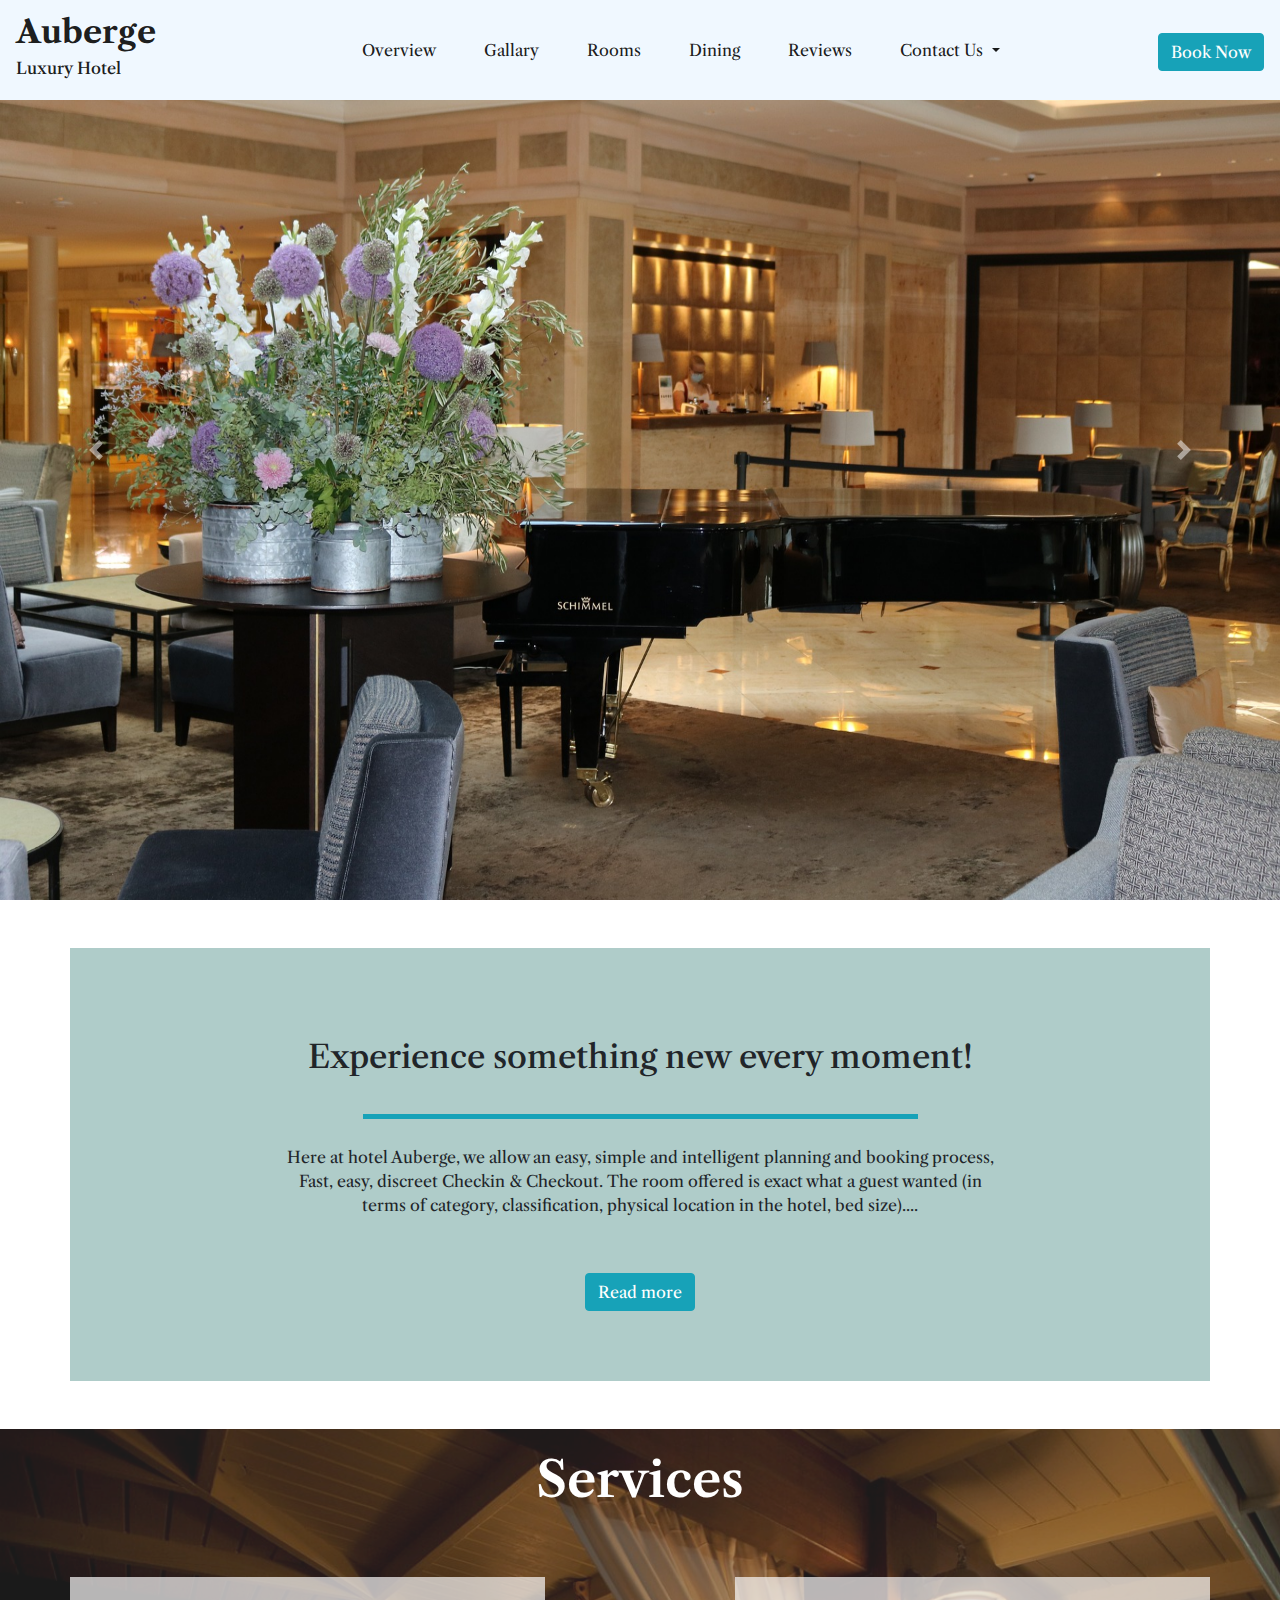
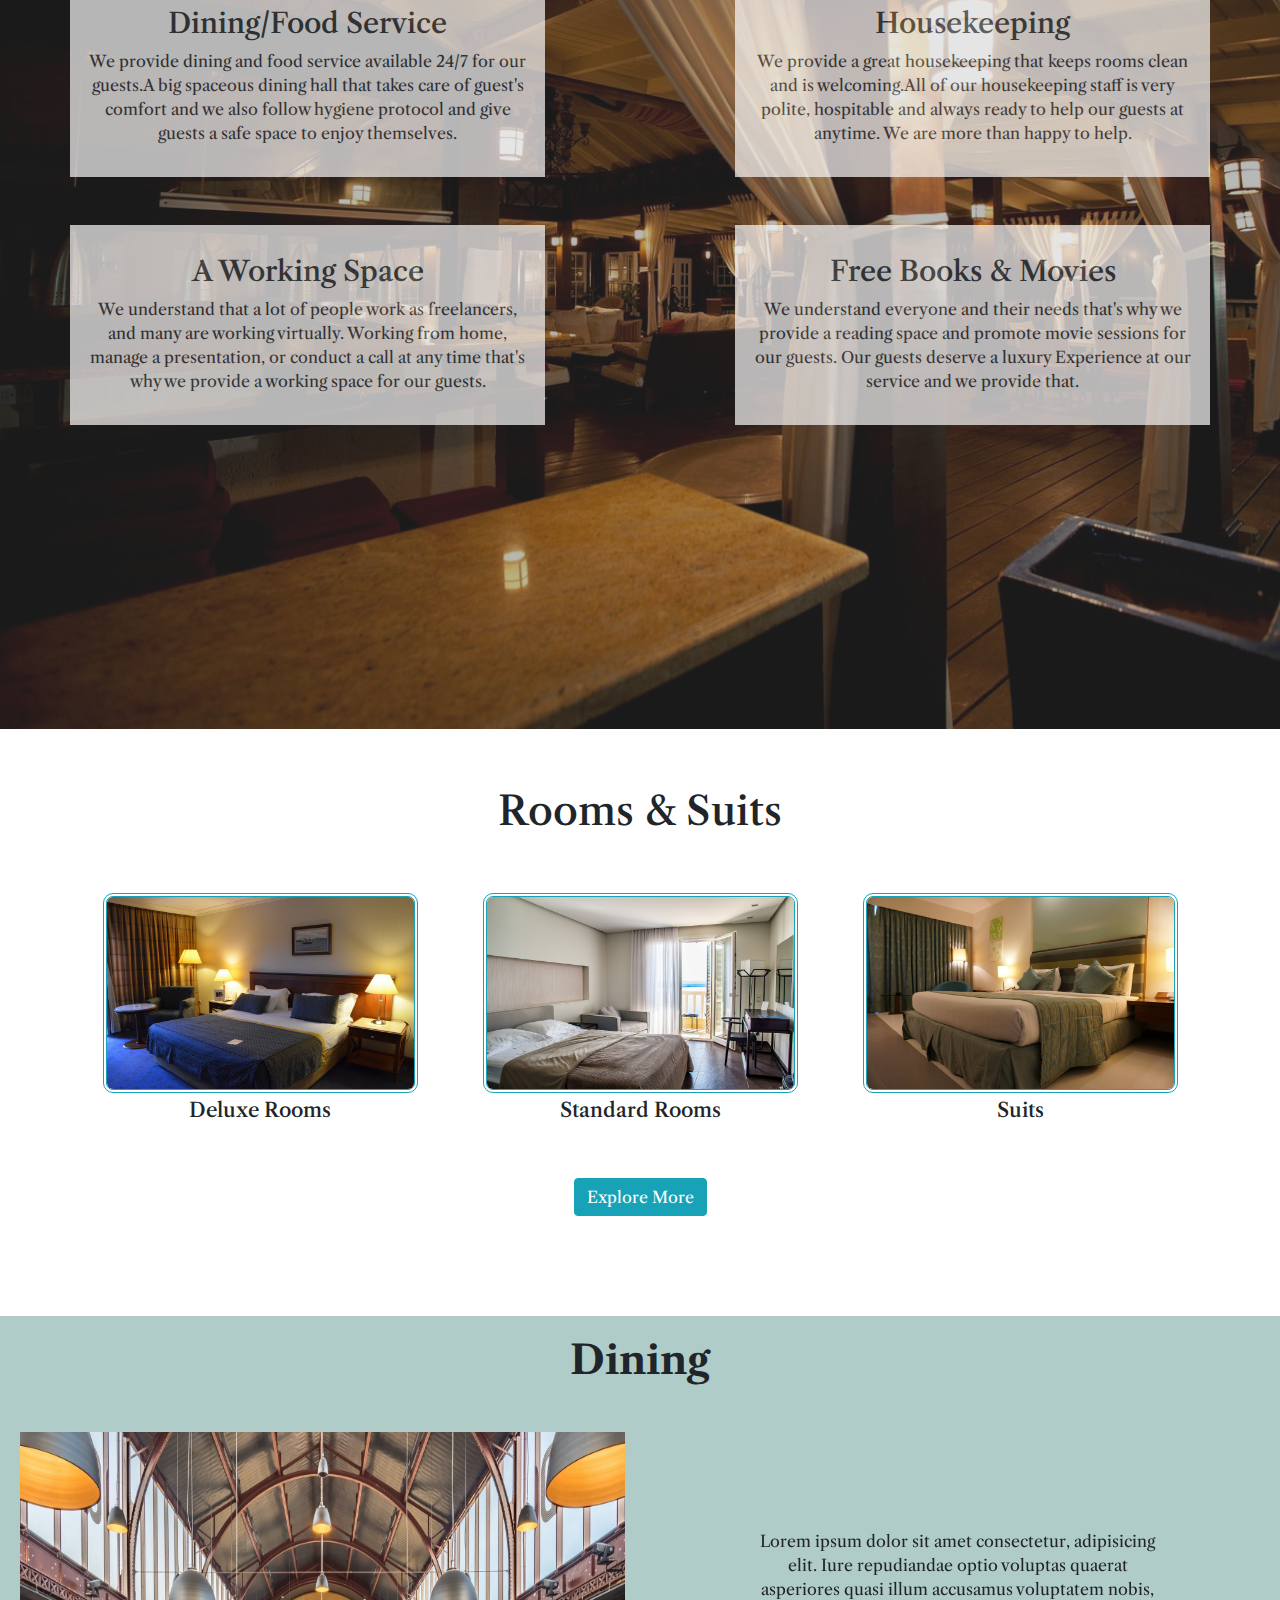
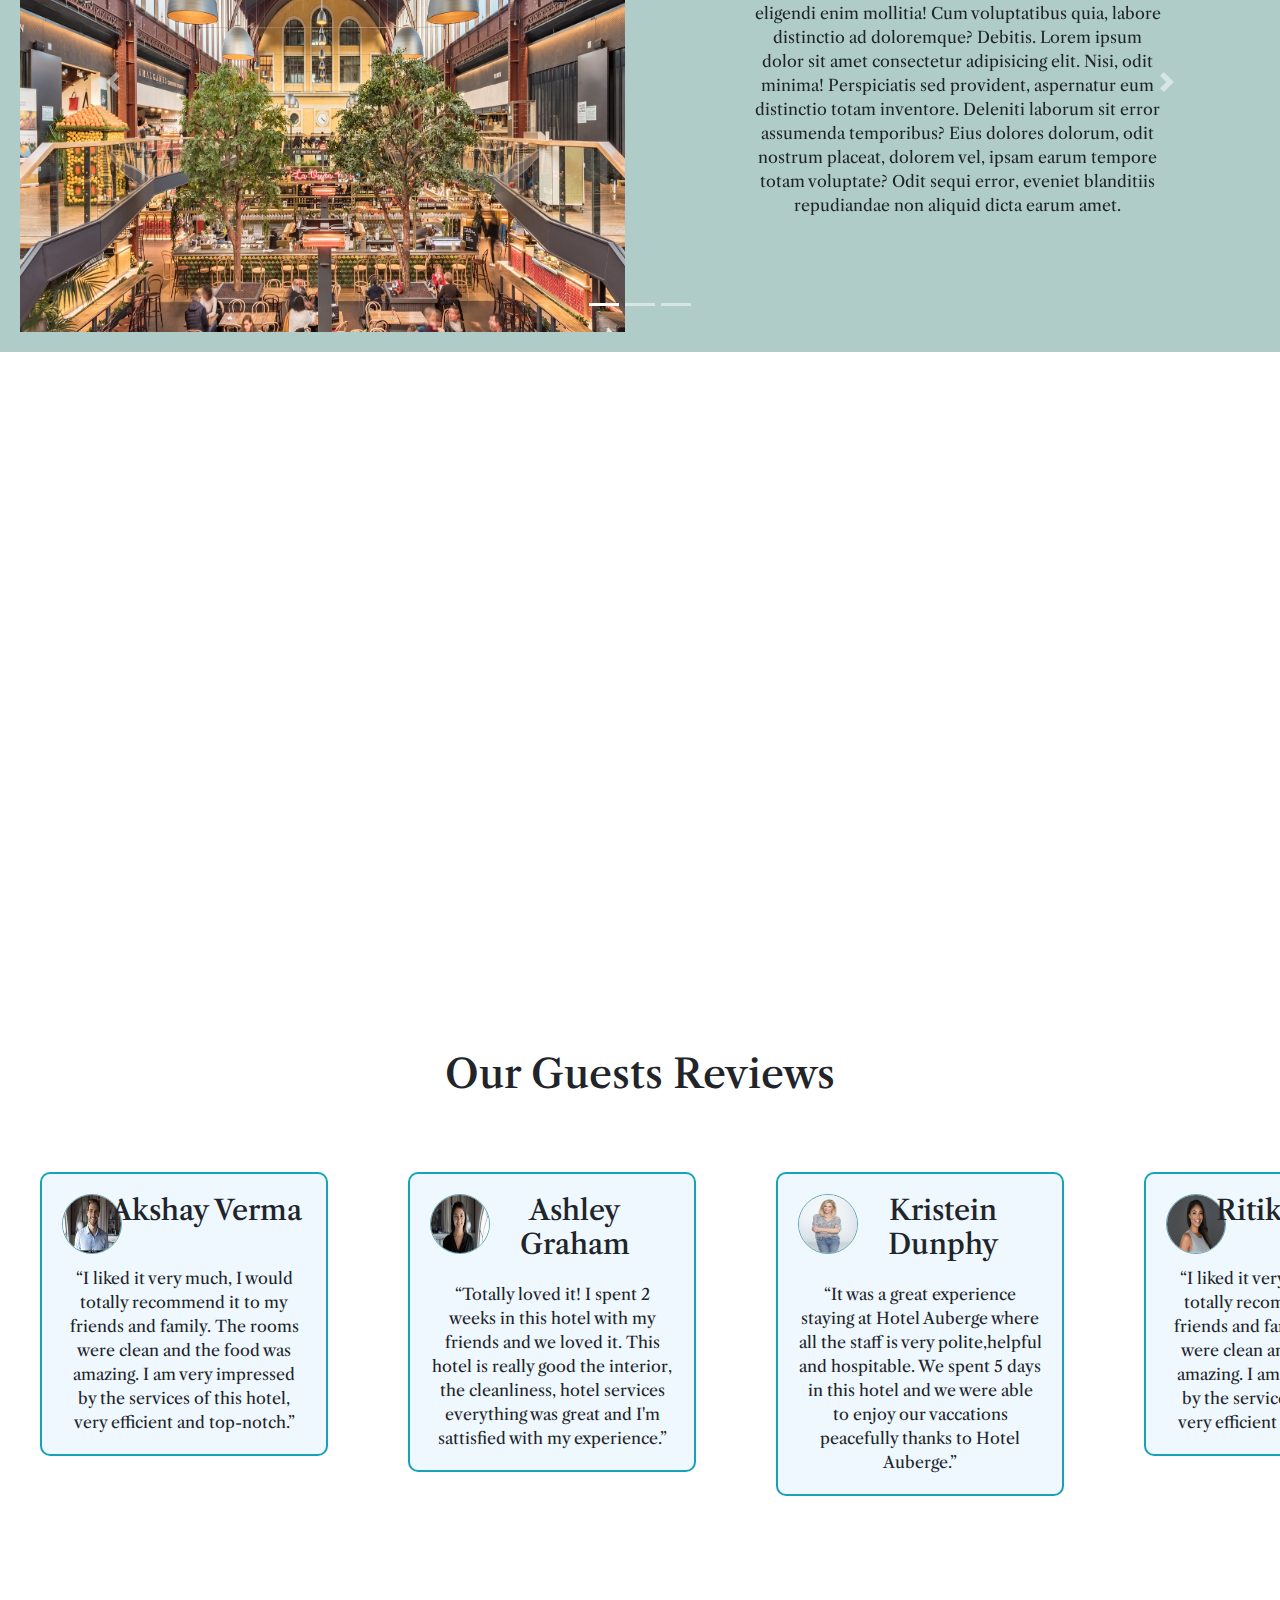
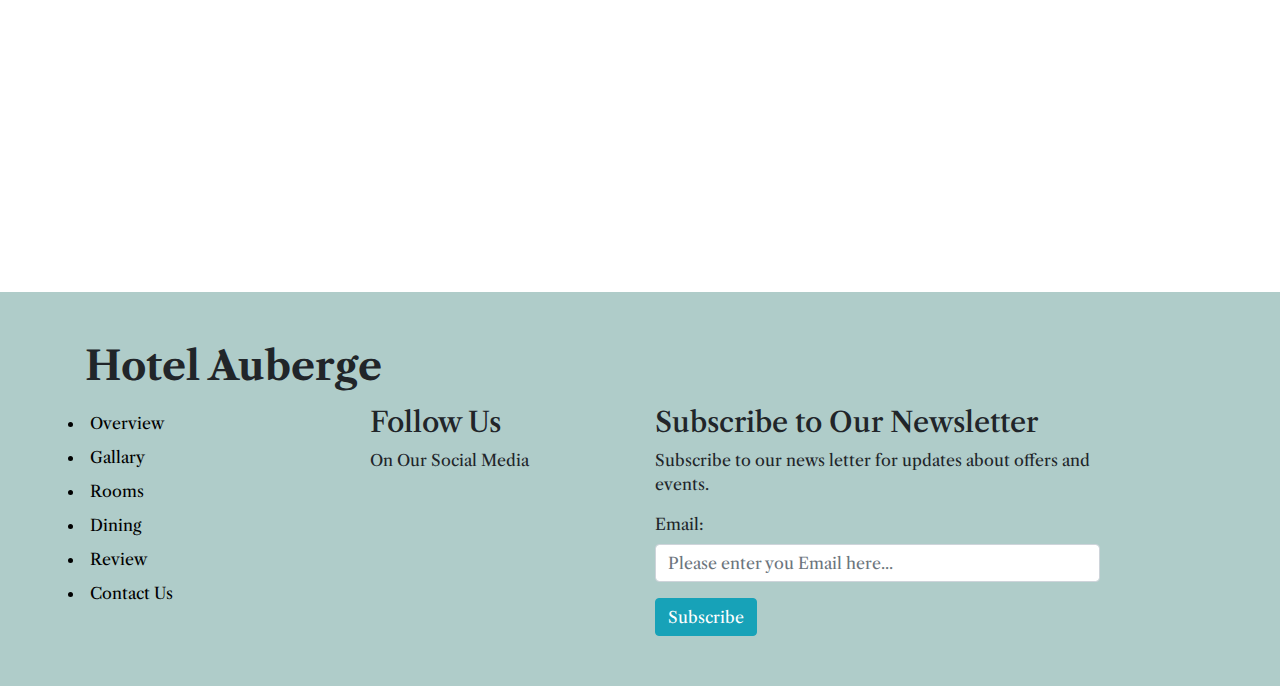
<file: index.html>
<!DOCTYPE html>
<html lang="en">

<head>
  <meta charset="UTF-8">
  <meta http-equiv="X-UA-Compatible" content="IE=edge">
  <meta name="viewport" content="width=device-width, initial-scale=1.0">
  <meta name="title" content="Auberge Hotel">
  <meta name="description" content="This is a website for a luxury hotel named Auberge">
  <meta name="keywords" content="Hotel,Luxury Hotel,Rooms">
  <meta name="robots" content="index, follow">
  <meta http-equiv="Content-Type" content="text/html; charset=utf-8">
  <meta name="language" content="English">
  <meta name="revisit-after" content="1 days">
  <meta name="author" content="Swati">
  <title>Auberge</title>

  <!-- Stylesheet link -->
  <link rel="stylesheet" href="style.css">

  <!-- Javascript file link -->
  <script src="index.js" type="text/javascript"></script>

  <!-- Bootstrap links -->
  <link rel="stylesheet" href="https://cdn.jsdelivr.net/npm/bootstrap@4.0.0/dist/css/bootstrap.min.css"
    integrity="sha384-Gn5384xqQ1aoWXA+058RXPxPg6fy4IWvTNh0E263XmFcJlSAwiGgFAW/dAiS6JXm" crossorigin="anonymous">
  <script src="https://code.jquery.com/jquery-3.2.1.slim.min.js"
    integrity="sha384-KJ3o2DKtIkvYIK3UENzmM7KCkRr/rE9/Qpg6aAZGJwFDMVNA/GpGFF93hXpG5KkN"
    crossorigin="anonymous"></script>
  <script src="https://cdn.jsdelivr.net/npm/popper.js@1.12.9/dist/umd/popper.min.js"
    integrity="sha384-ApNbgh9B+Y1QKtv3Rn7W3mgPxhU9K/ScQsAP7hUibX39j7fakFPskvXusvfa0b4Q"
    crossorigin="anonymous"></script>
  <script src="https://cdn.jsdelivr.net/npm/bootstrap@4.0.0/dist/js/bootstrap.min.js"
    integrity="sha384-JZR6Spejh4U02d8jOt6vLEHfe/JQGiRRSQQxSfFWpi1MquVdAyjUar5+76PVCmYl"
    crossorigin="anonymous"></script>

  <!-- Font awesome CDN link -->
  <link rel="stylesheet" href="https://cdnjs.cloudflare.com/ajax/libs/font-awesome/6.2.1/css/all.min.css"
    integrity="sha512-MV7K8+y+gLIBoVD59lQIYicR65iaqukzvf/nwasF0nqhPay5w/9lJmVM2hMDcnK1OnMGCdVK+iQrJ7lzPJQd1w=="
    crossorigin="anonymous" referrerpolicy="no-referrer" />

  <!-- Font Poppons link -->
  <link rel="preconnect" href="https://fonts.googleapis.com">
  <link rel="preconnect" href="https://fonts.gstatic.com" crossorigin>
  <link href="https://fonts.googleapis.com/css2?family=Libre+Caslon+Text:wght@700&display=swap" rel="stylesheet">
</head>

<body>

  <!-- navbar -->
  <nav class="navbar navbar-expand-lg navbar-light"
    style="position: fixed; z-index:100; width: 100%; background-color: aliceblue;">
    <a class="navbar-brand" href="index.html">
      <h2><b>Auberge</b></h2>
      <h6>Luxury Hotel</h6>
    </a>
    <button class="navbar-toggler" type="button" data-toggle="collapse" data-target="#navbarNavAltMarkup"
      aria-controls="navbarNavAltMarkup" aria-expanded="false" aria-label="Toggle navigation">
      <span class="navbar-toggler-icon"></span>
    </button>
    <div class="collapse navbar-collapse" id="navbarNavAltMarkup">
      <div class="navbar-nav mx-auto">
        <a class="nav-item nav-link active" href="index.html">Overview<span class="sr-only">(current)</span></a>
        <a class="nav-item nav-link active" href="gallary.html">Gallary</a>
        <a class="nav-item nav-link active" href="rooms.html">Rooms</a>
        <a class="nav-item nav-link active" href="dining.html">Dining</a>
        <a class="nav-item nav-link active" href="#review">Reviews</a>
        <li class="dropdown">
          <a class="nav-item nav-link active dropdown-toggle" href="#" id="navbarDropdown" role="button"
            data-toggle="dropdown" aria-haspopup="true" aria-expanded="false">
            Contact Us
          </a>
          <div class="dropdown-menu" aria-labelledby="navbarDropdown"
            style="background-color: aliceblue; border:2px solid#17a2b8; padding: 10px; box-shadow:3px 3px #17a2b8;">
            <a class="dropdown-item" href="#"><i class="fa-solid fa-phone"></i> Call Us: +91xxxxxxxxxx</a>
            <a class="dropdown-item" href="https://mail.google.com"><i class="fa-solid fa-envelope"></i> Email: Auberge@gmail.com</a>
          </div>
        </li>
      </div>
      <div>
        <button type="button" class="btn btn-info nav_button mt-1" id="myBtn">Book Now</button>
      </div>
    </div>
  </nav>

<!-- The Modal -->
<div id="myModal" class="modal-box">
  <!-- Modal content -->
  <div class="modal-box-content">
      <div class="book container">
          <span class="close-box">&times;</span>
          <h2 class="text-center" style="text-decoration: #3db6c9 underline ;">Reservation Form</h2>
          <form class="form">
              <div class="check d-flex justify-content-center">
                  <div class="form-item">
                      <label for="checkin-date">Check In Date: </label>
                      <input type="date" id="chekin-date" class="form-control">
                  </div>
                  <div class="form-item">
                      <label for="checkout-date">Check Out Date: </label>
                      <input type="date" id="chekout-date" class="form-control">
                  </div>
              </div>
              <div class="quantity d-flex justify-content-center">
                  <div class="form-item">
                      <label for="adult">Adults: </label>
                      <input type="number" min="1" value="1" id="adult" class="form-control">
                  </div>
                  <div class="form-item">
                      <label for="children">Children: </label>
                      <input type="number" min="1" value="1" id="children" class="form-control">
                  </div>
                  <div class="form-item">
                      <label for="rooms">Rooms: </label>
                      <input type="number" min="1" value="1" id="rooms" class="form-control">
                  </div>
              </div>
              <div class="form-item text-center">
                  <input type="submit" class="btn btn-info" value="Book Now">
              </div>
          </form>
      </div>
  </div>
</div>

  <!-- banner -->
  <div class="banner_carousel">
    <div id="carouselExampleControls" class="carousel slide" data-ride="carousel">
      <div class="carousel-inner">
        <div class="carousel-item active">
          <img class="d-block w-100 hotel_banner_image" src="images/banner3.jpg" alt="First slide">
        </div>
        <div class="carousel-item">
          <img class="d-block w-100 hotel_banner_image" src="images/banner1.jpg" alt="Second slide">
        </div>
        <div class="carousel-item">
          <img class="d-block w-100 hotel_banner_image" src="images/banner2.jpg" alt="Third slide">
        </div>
      </div>
      <a class="carousel-control-prev" href="#carouselExampleControls" role="button" data-slide="prev">
        <span class="carousel-control-prev-icon" aria-hidden="true"></span>
        <span class="sr-only">Previous</span>
      </a>
      <a class="carousel-control-next" href="#carouselExampleControls" role="button" data-slide="next">
        <span class="carousel-control-next-icon" aria-hidden="true"></span>
        <span class="sr-only">Next</span>
      </a>
    </div>
  </div>

  <!-- About Us -->
  <div class="about_us container mt-5 text-center">
    <h2 class="phrase">Experience something new every moment!</h2>
    <div class="line mb-3"></div>
    <div class="description">
      <p>Here at hotel Auberge, we allow an easy, simple and intelligent planning and booking process, Fast, easy,
        discreet Checkin & Checkout. The room offered is exact what a guest wanted (in terms of category,
        classification, physical location in the hotel, bed size).<span id="dots">...</span>
        <span id="more">Amazing services: Guests get the feeling that they are known and valued. The staff
          know them by name, are friendly (smiling!) and respectful. Housekeeping and gardeners are quiet and do not
          interfere with a guest's enjoyment of the property, maintenance personnel always appear at guests room within
          minutes etc.</span>
      </p>
      <button class="btn btn-info" onclick="read()" id="link">Read more</button>
    </div>
  </div>

  <!-- Services -->
  <div class="our_services mt-5 text-center">
    <div id="image">
      <h2 class="services_text">Services</h2>
      <div class="services container d-block">
        <div class="row mt-5">
          <div class="col-md-5 service_box">
            <h3>Dining/Food Service</h3>
            <p>We provide dining and food service available 24/7 for our guests.A big spaceous dining hall that takes
              care of guest's comfort and we also follow hygiene protocol and give guests a safe space to enjoy
              themselves. </p>
          </div>
          <div class="col-md-2"></div>
          <div class="col-md-5 service_box">
            <h3>Housekeeping</h3>
            <p>We provide a great housekeeping that keeps rooms clean and is welcoming.All of our housekeeping
              staff is very polite, hospitable and always ready to help our guests at anytime. We are more than happy to
              help.</p>
          </div>
        </div>
        <div class="row mt-5">
          <div class="col-md-5 service_box">
            <h3>A Working Space</h3>
            <p>We understand that a lot of people work as freelancers, and many are working virtually. Working from
              home, manage a presentation, or conduct a call at any time that's why we provide a working space for our
              guests.</p>
          </div>
          <div class="col-md-2"></div>
          <div class="col-md-5 service_box">
            <h3> Free Books & Movies</h3>
            <p>We understand everyone and their needs that's why we provide a reading space and promote movie
              sessions for our guests. Our guests deserve a luxury
              Experience at our service and we provide that.</p>
          </div>
        </div>
      </div>
    </div>
  </div>

  <!-- Rooms and Suits -->
  <div class="rooms container mt-5 text-center">
    <h1>Rooms & Suits</h1>
    <div class="row mt-5">
      <div class="col-md-4">
        <div class="guest_room">
          <img class="suits" src="images/room1.jpg" alt="Room 1 image">
          <h5>Deluxe Rooms</h5>
        </div>
      </div>
      <div class="col-md-4">
        <div class="guest_room">
          <img class="suits" src="images/room2.jpg" alt="Room 2 image">
          <h5>Standard Rooms</h5>
        </div>
      </div>
      <div class="col-md-4">
        <div class="guest_room">
          <img class="suits" src="images/room3.jpg" alt="Room 3 image">
          <h5>Suits</h5>
        </div>
      </div>
    </div>
    <button type="button" class="btn btn-info mt-5"><a href="rooms.html" style="color: white; text-decoration:none">
        Explore More</a></button>
  </div>

  <!-- Dining -->
  <div class="dining text-center">
    <h2 class="dining_text">Dining</h2>
    <div id="carouselExampleIndicators" class="carousel slide mt-5" data-ride="carousel">
      <ol class="carousel-indicators">
        <li data-target="#carouselExampleIndicators" data-slide-to="0" class="active"></li>
        <li data-target="#carouselExampleIndicators" data-slide-to="1"></li>
        <li data-target="#carouselExampleIndicators" data-slide-to="2"></li>
      </ol>
      <div class="carousel-inner">
        <div class="carousel-item active">
          <div class="row">
            <div class="col-md-6">
              <img class="dining_image" src="./images/Dining1.jpg" alt="">
            </div>
            <div class="col-md-6">
              <p class="dining_sub_text">Lorem ipsum dolor sit amet consectetur, adipisicing elit. Iure repudiandae
                optio voluptas quaerat asperiores quasi illum accusamus voluptatem nobis, eligendi enim mollitia! Cum
                voluptatibus quia, labore distinctio ad doloremque? Debitis.
                Lorem ipsum dolor sit amet consectetur adipisicing elit. Nisi, odit minima! Perspiciatis sed provident,
                aspernatur eum distinctio totam inventore.
                Deleniti laborum sit error assumenda temporibus? Eius dolores dolorum, odit nostrum placeat, dolorem
                vel, ipsam earum tempore totam voluptate? Odit sequi error, eveniet blanditiis repudiandae non aliquid
                dicta earum amet.
              </p>
            </div>
          </div>
        </div>
        <div class="carousel-item">
          <div class="row">
            <div class="col-md-6">
              <img class="dining_image" src="./images/Dining2.jpg" alt="">
            </div>
            <div class="col-md-6">
              <p class="dining_sub_text">Lorem ipsum dolor sit amet consectetur, adipisicing elit. Iure repudiandae
                optio voluptas quaerat asperiores quasi illum accusamus voluptatem nobis, eligendi enim mollitia! Cum
                voluptatibus quia, labore distinctio ad doloremque? Debitis. Lorem ipsum dolor, sit amet consectetur
                adipisicing elit. Fugit neque recusandae quasi mollitia modi, repellat voluptate commodi? Error iste
                ducimus, necessitatibus ipsam accusantium hic recusandae pariatur dolore, officiis quidem itaque!</p>
            </div>
          </div>
        </div>
        <div class="carousel-item">
          <div class="row">
            <div class="col-md-6">
              <img class="dining_image" src="./images/Dining3.jpg" alt="">
            </div>
            <div class="col-md-6">
              <p class="dining_sub_text">Lorem ipsum dolor sit amet consectetur, adipisicing elit. Iure repudiandae
                optio voluptas quaerat asperiores quasi illum accusamus voluptatem nobis, eligendi enim mollitia! Cum
                voluptatibus quia, labore distinctio ad doloremque? Debitis. Lorem ipsum dolor sit amet, consectetur
                adipisicing elit. Modi quisquam nihil tempora tenetur! Dolor dolore voluptas eos ullam consectetur
                inventore rem eum autem a? Voluptas maxime explicabo voluptatum ab quisquam?</p>
            </div>
          </div>
        </div>
      </div>
      <a class="carousel-control-prev" href="#carouselExampleIndicators" role="button" data-slide="prev">
        <span class="carousel-control-prev-icon" aria-hidden="true"></span>
        <span class="sr-only">Previous</span>
      </a>
      <a class="carousel-control-next" href="#carouselExampleIndicators" role="button" data-slide="next">
        <span class="carousel-control-next-icon" aria-hidden="true"></span>
        <span class="sr-only">Next</span>
      </a>
    </div>
  </div>

  <!-- Fixed Image -->
  <div class="hotel_image">
  </div>

  <!-- Review -->
  <div id="review" class="review mt-5 text-center">
    <h1>Our Guests Reviews</h1>
    <div class="review_box">
      <div class="review_list">
        <figure class="figure">
          <div class="card" style="width: 18rem; background-color: aliceblue; border:2px #17a2b8 solid;
                        border-radius: 10px;">
            <div class="card-body">
              <div class="card-title">
                <div class="row">
                  <div class="col-md-2">
                    <img src="images/Review1.jfif" class="review_image" alt="Picture of the person writing this review">
                  </div>
                  <div class="col-md-10">
                    <h3>Akshay Verma</h3>
                  </div>
                </div>
              </div>
              <q class="card-text">I liked it very much, I would totally recommend it to my friends and family. The
                rooms were clean and the
                food was amazing. I am very impressed by the services of this hotel, very efficient and top-notch.</q>
            </div>
          </div>
        </figure>
        <figure class="figure">
          <div class="card" style="width: 18rem; background-color: aliceblue; border:2px #17a2b8 solid;
                        border-radius: 10px;">
            <div class="card-body">
              <div class="card-title">
                <div class="row">
                  <div class="col-md-2">
                    <img src="images/Review2.jpg" class="review_image" alt="Picture of the person writing this review">
                  </div>
                  <div class="col-md-10">
                    <h3>Ashley Graham</h3>
                  </div>
                </div>
              </div>
              <q class="card-text">Totally loved it! I spent 2 weeks in this hotel with my friends and we loved it. This
                hotel is really good the interior, the cleanliness, hotel services everything was great and I'm
                sattisfied with my experience.</q>
            </div>
          </div>
        </figure>
        <figure class="figure">
          <div class="card" style="width: 18rem; background-color: aliceblue; border:2px #17a2b8 solid;
                  border-radius: 10px;">
            <div class="card-body">
              <div class="card-title">
                <div class="row">
                  <div class="col-md-2">
                    <img src="images/Review3.jpg" class="review_image" alt="Picture of the person writing this review">
                  </div>
                  <div class="col-md-10">
                    <h3>Kristein Dunphy</h3>
                  </div>
                </div>
              </div>
              <q class="card-text">It was a great experience staying at Hotel Auberge where all the staff is very polite,helpful and
                hospitable. We spent 5 days in this hotel and we were able to
                enjoy our vaccations peacefully thanks to Hotel Auberge.</q>
            </div>
          </div>
        </figure>
        <figure class="figure">
          <div class="card" style="width: 18rem; background-color: aliceblue; border:2px #17a2b8 solid;
                  border-radius: 10px;">
            <div class="card-body">
              <div class="card-title">
                <div class="row">
                  <div class="col-md-2">
                    <img src="images/Review4.jpg" class="review_image" alt="Picture of the person writing this review">
                  </div>
                  <div class="col-md-10">
                    <h3>Ritika Kapoor</h3>
                  </div>
                </div>
              </div>
              <q class="card-text">I liked it very much, I would totally recommend it to my friends and family. The rooms were clean and
                the
                food was amazing. I am very impressed by the services of this hotel, very efficient and top-notch.</q>
            </div>
          </div>
        </figure>
        <figure class="figure">
          <div class="card" style="width: 18rem; background-color: aliceblue; border:2px #17a2b8 solid;
                        border-radius: 10px;">
            <div class="card-body">
              <div class="card-title">
                <div class="row">
                  <div class="col-md-2">
                    <img src="images/Review5.jpg" class="review_image" alt="Picture of the person writing this review">
                  </div>
                  <div class="col-md-10">
                    <h3>William Joanes</h3>
                  </div>
                </div>
              </div>
              <q class="card-text">Totally loved it! I spent 2 weeks in this hotel with my friends and we loved it. This
                hotel is really good the interior, the cleanliness, hotel services everything was great and I'm
                sattisfied with my experience.</q>
            </div>
          </div>
        </figure>
        <figure class="figure">
          <div class="card" style="width: 18rem; background-color: aliceblue; border:2px #17a2b8 solid;
                        border-radius: 10px;">
            <div class="card-body">
              <div class="card-title">
                <div class="row">
                  <div class="col-md-2">
                    <img src="images/Review6.jpg" class="review_image" alt="Picture of the person writing this review">
                  </div>
                  <div class="col-md-10">
                    <h3>Emery Holland</h3>
                  </div>
                </div>
              </div>
              <q class="card-text">It was a great experience staying at Hotel Auberge where all the staff is very polite,helpful and
                hospitable. We spent 5 days in this hotel and we were able to
                enjoy our vaccations peacefully thanks to Hotel Auberge.</q>
            </div>
          </div>
        </figure>
        <figure class="figure">
          <div class="card" style="width: 18rem; background-color: aliceblue; border:2px #17a2b8 solid;
                  border-radius: 10px;">
            <div class="card-body">
              <div class="card-title">
                <div class="row">
                  <div class="col-md-2">
                    <img src="images/Review7.jpg" class="review_image" alt="Picture of the person writing this review">
                  </div>
                  <div class="col-md-10">
                    <h3>Candice Flinn</h3>
                  </div>
                </div>
              </div>
              <q class="card-text">I liked it very much, I would totally recommend it to my friends and family. The rooms were clean and
                the
                food was amazing. I am very impressed by the services of this hotel, very efficient and top-notch.</q>
            </div>
          </div>
        </figure>
        <figure class="figure">
          <div class="card" style="width: 18rem; background-color: aliceblue; border:2px #17a2b8 solid;
                        border-radius: 10px;">
            <div class="card-body">
              <div class="card-title">
                <div class="row">
                  <div class="col-md-2">
                    <img src="images/Review8.jpg" class="review_image" alt="Picture of the person writing this review">
                  </div>
                  <div class="col-md-10">
                    <h3>Abhinav Arora</h3>
                  </div>
                </div>
              </div>
              <q class="card-text">It was a great experience staying at Hotel Auberge where all the staff is very polite,helpful and
                hospitable. We spent 5 days in this hotel and we were able to
                enjoy our vaccations peacefully thanks to Hotel Auberge.</q>
            </div>
          </div>
        </figure>
        <figure class="figure">
          <div class="card" style="width: 18rem; background-color: aliceblue; border:2px #17a2b8 solid;
                        border-radius: 10px;">
            <div class="card-body">
              <div class="card-title">
                <div class="row">
                  <div class="col-md-2">
                    <img src="images/Review9.jpg" class="review_image" alt="Picture of the person writing this review">
                  </div>
                  <div class="col-md-10">
                    <h3>Peter Graham</h3>
                  </div>
                </div>
              </div>
              <q class="card-text">Totally loved it! I spent 2 weeks in this hotel with my friends and we loved it. This
                hotel is really good the interior, the cleanliness, hotel services everything was great and I'm
                sattisfied with my experience.</q>
            </div>
          </div>
        </figure>
        <figure class="figure">
          <div class="card" style="width: 18rem; background-color: aliceblue; border:2px #17a2b8 solid;
                    border-radius: 10px;">
            <div class="card-body">
              <div class="card-title">
                <div class="row">
                  <div class="col-md-2">
                    <img src="images/Review10.webp" class="review_image"
                      alt="Picture of the person writing this review">
                  </div>
                  <div class="col-md-10">
                    <h3>Shruti Sharma</h3>
                  </div>
                </div>
              </div>
              <q class="card-text">It was a great experience staying at Hotel Auberge where all the staff is very polite,helpful and
                hospitable. We spent 5 days in this hotel and we were able to
                enjoy our vaccations peacefully thanks to Hotel Auberge.</q>
            </div>
          </div>
        </figure>
        <figure class="figure">
          <div class="card" style="width: 18rem; background-color: aliceblue; border:2px #17a2b8 solid;
                        border-radius: 10px;">
            <div class="card-body">
              <div class="card-title">
                <div class="row">
                  <div class="col-md-2">
                    <img src="images/Review11.jpg" class="review_image"
                      alt="Picture of the person writing this review">
                  </div>
                  <div class="col-md-10">
                    <h3>Stephnie Holmes</h3>
                  </div>
                </div>
              </div>
              <q class="card-text">I liked it very much, I would totally recommend it to my friends and family. The rooms were clean and
                the
                food was amazing. I am very impressed by the services of this hotel, very efficient and top-notch.</q>
            </div>
          </div>
        </figure>
        <figure class="figure">
          <div class="card" style="width: 18rem; background-color: aliceblue; border:2px #17a2b8 solid;
                        border-radius: 10px;">
            <div class="card-body">
              <div class="card-title">
                <div class="row">
                  <div class="col-md-2">
                    <img src="images/Review12.jpg" class="review_image"
                      alt="Picture of the person writing this review">
                  </div>
                  <div class="col-md-10">
                    <h3>Harrison Fellon</h3>
                  </div>
                </div>
              </div>
              <q class="card-text">Totally loved it! I spent 2 weeks in this hotel with my friends and we loved it. This
                hotel is really good the interior, the cleanliness, hotel services everything was great and I'm
                sattisfied with my experience.</q>
            </div>
          </div>
        </figure>
      </div>
    </div>
  </div>

  <!-- footer -->
  <footer class="footer">
    <div class="footer_content container">
      <h2 class="footer_text">Hotel Auberge</h2>
      <div class="row mt-3">
        <div class="col-md-3">
          <a href="" class="footer_link">
            <ul>
              <li>Overview</li>
              <li>Gallary</li>
              <li>Rooms</li>
              <li>Dining</li>
              <li>Review</li>
              <li>Contact Us</li>
            </ul>
          </a>
        </div>
        <div class="col-md-3">
          <h3>Follow Us</h3>
          <p>On Our Social Media</p>
          <a href="https://twitter.com/" style="color:rgb(29, 161, 242);"><i class="fa-brands fa-twitter fa-2x footer_icon"></i></a>
          <a href="https://www.instagram.com/" style="color: rgb(230, 72, 161);"><i class="fa-brands fa-instagram fa-2x footer_icon"></i></a>
          <a href="https://www.facebook.com/" style="color: rgba(66, 103, 178);"><i class="fa-brands fa-facebook fa-2x footer_icon"></i></a>
          <a href="https://www.youtube.com/" style="color: red;"><i class="fa-brands fa-youtube fa-2x footer_icon"></i></a>
        </div>
        <div class="col-md-5">
          <h3>Subscribe to Our Newsletter</h3>
          <p>Subscribe to our news letter for updates about offers and events.</p>
          <div class="newsletter_form">
            <form name="form">
              <label for="">Email:</label>
              <input type="email" class="form-control" name="email" id="email"
                placeholder="Please enter you Email here...">
            </form>
            <button type="submit" class="btn btn-info mt-3">Subscribe</button>
          </div>
        </div>
        <div class="col-md-1"></div>
      </div>
    </div>
  </footer>

<script>
  // Get the modal
var modal = document.getElementById("myModal");

// Get the button that opens the modal
var btn = document.getElementById("myBtn");

// Get the <span> element that closes the modal
var span = document.getElementsByClassName("close-box")[0];

// When the user clicks the button, open the modal 
btn.onclick = function () {
    modal.style.display = "block";
}

// When the user clicks on <span> (x), close the modal
span.onclick = function () {
    modal.style.display = "none";
}

// When the user clicks anywhere outside of the modal, close it
window.onclick = function (event) {
    if (event.target == modal) {
        modal.style.display = "none";
    }
}
</script>


</body>

</html>
</file>
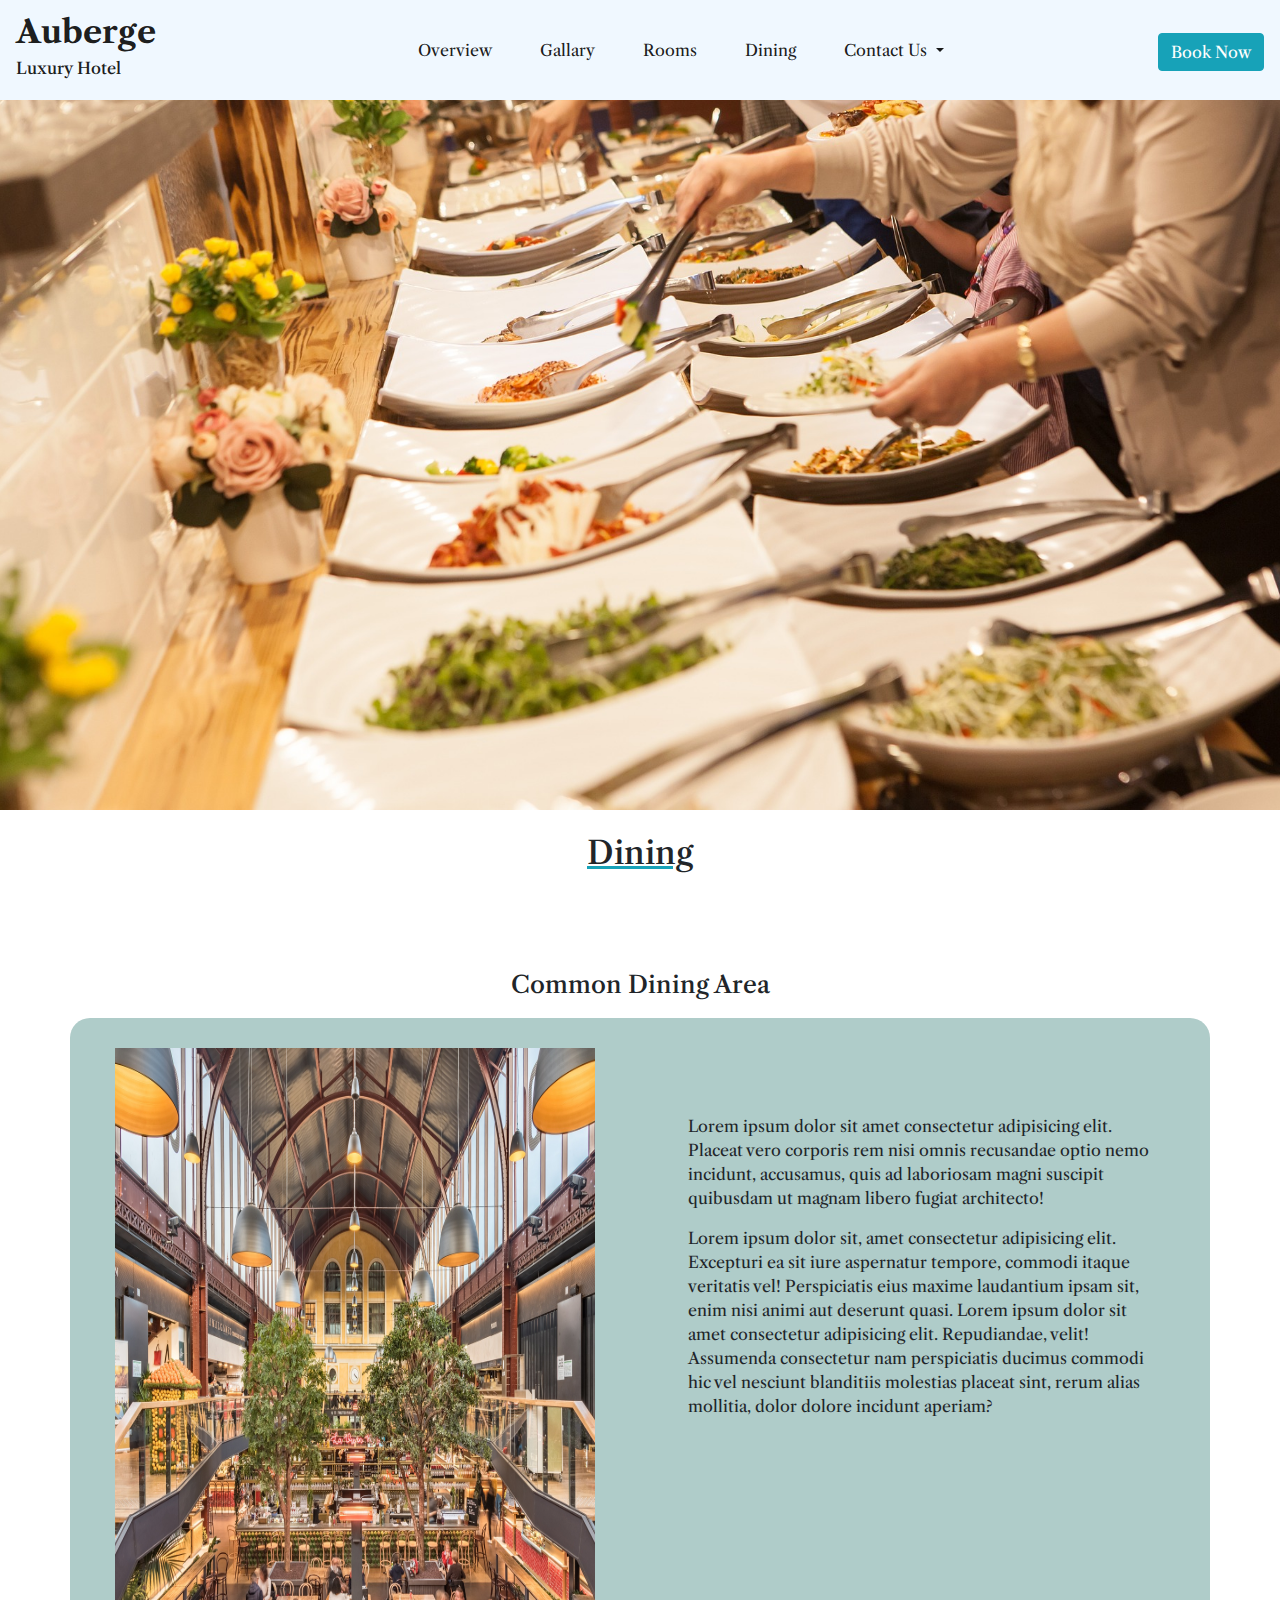
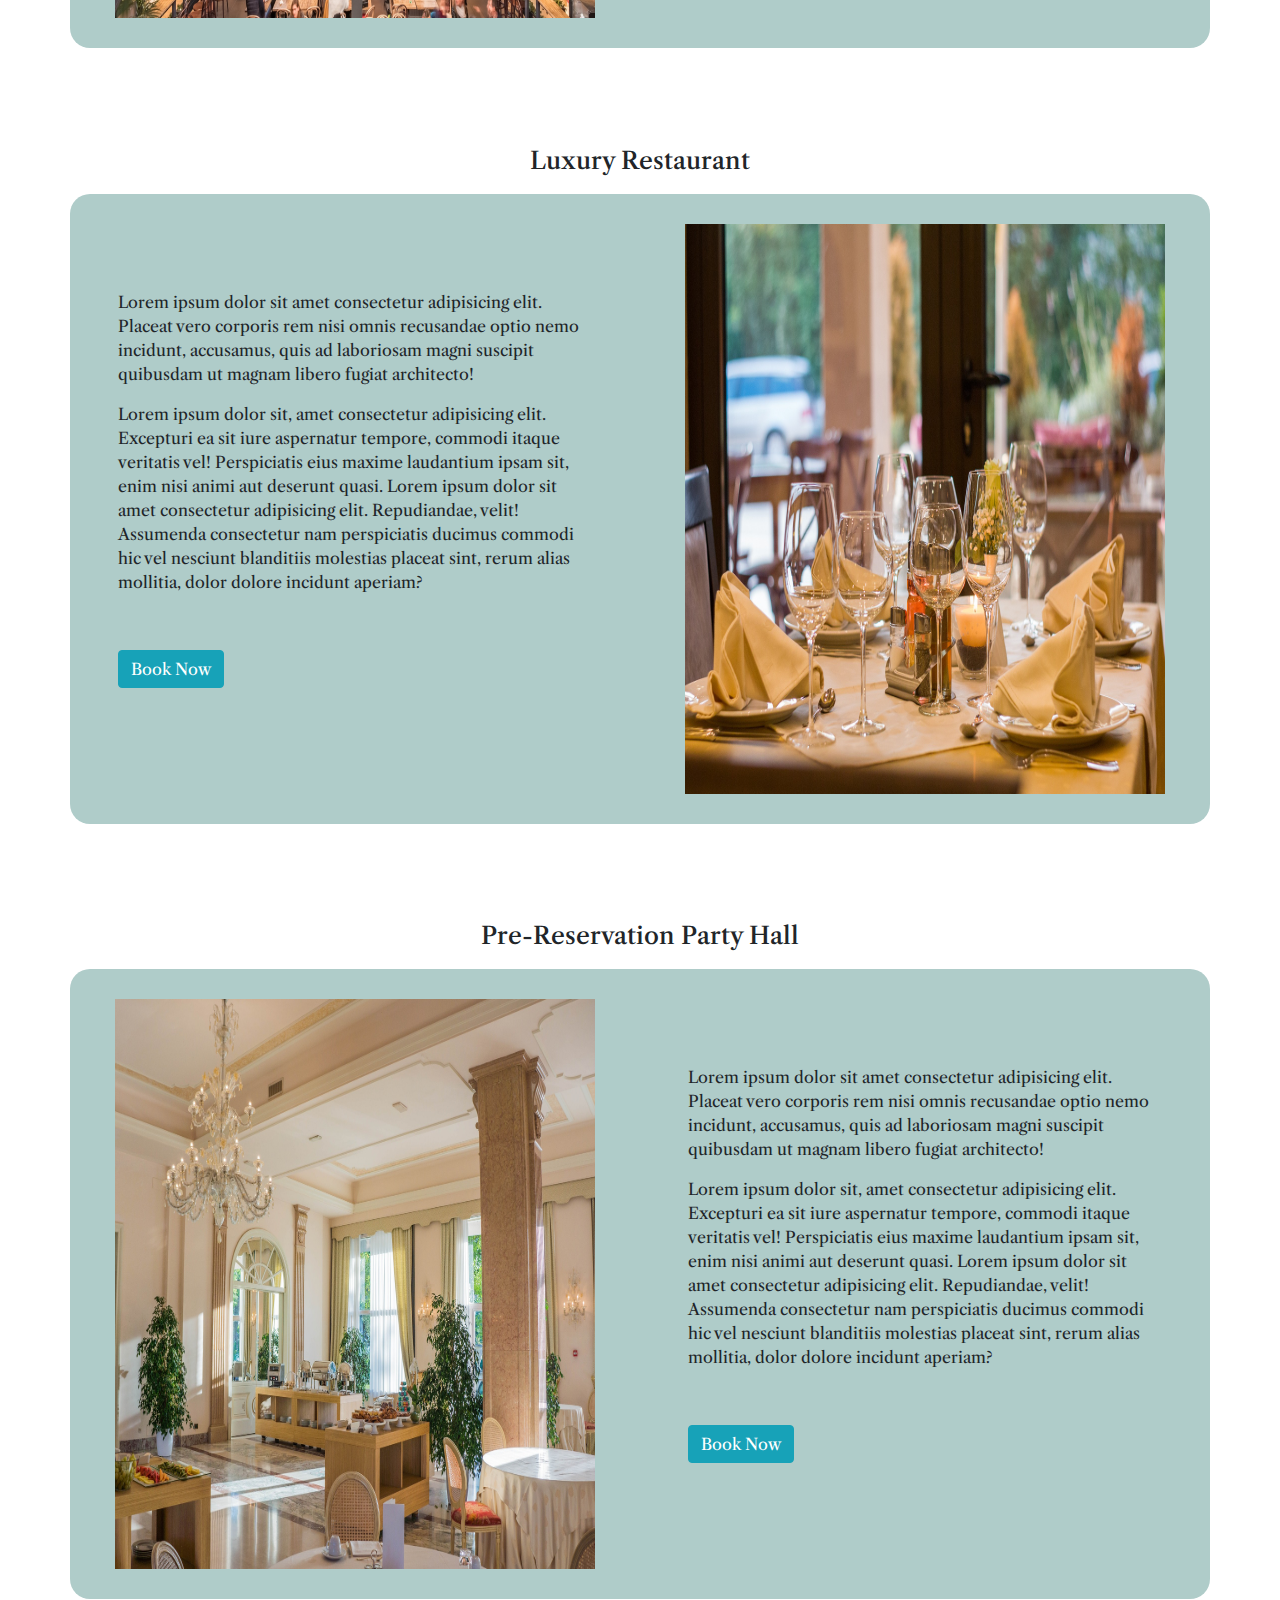
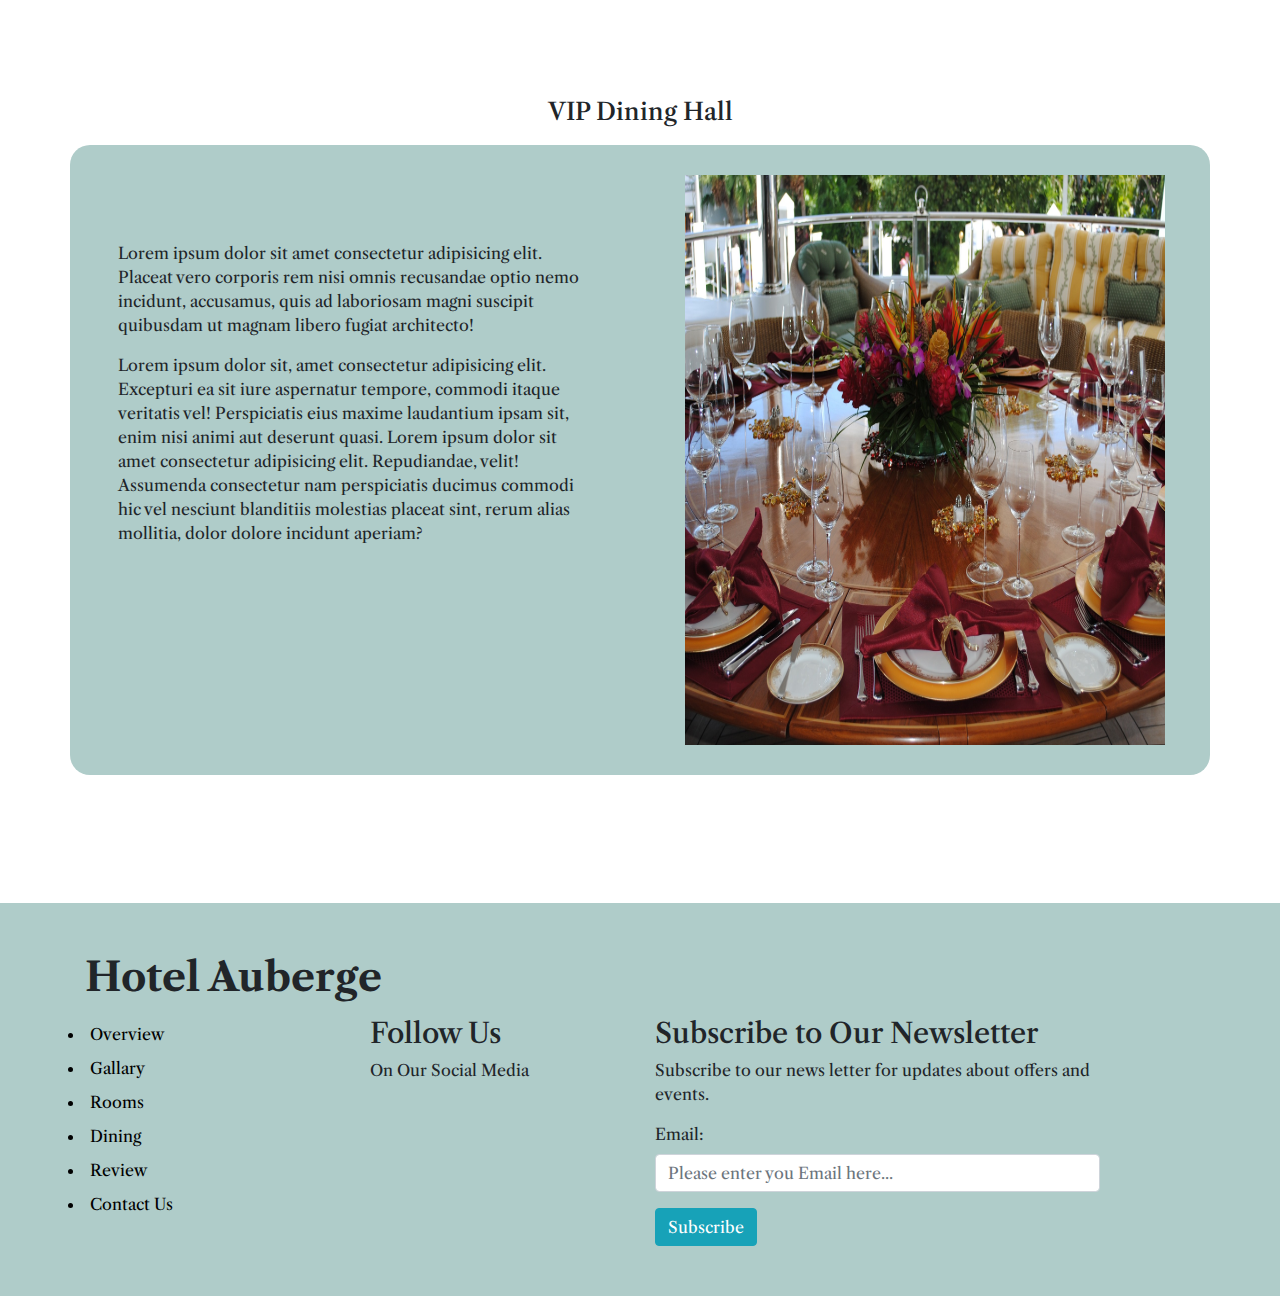
<file: dining.html>
<!DOCTYPE html>
<html lang="en">

<head>
  <meta charset="UTF-8">
  <meta http-equiv="X-UA-Compatible" content="IE=edge">
  <meta name="viewport" content="width=device-width, initial-scale=1.0">
  <title>Dining</title>
  <!-- Stylesheet link -->
  <link rel="stylesheet" href="style.css">

  <!-- Javascript file link -->
  <script src="index.js" type="text/javascript"></script>

  <!-- Bootstrap links -->
  <link rel="stylesheet" href="https://cdn.jsdelivr.net/npm/bootstrap@4.0.0/dist/css/bootstrap.min.css"
    integrity="sha384-Gn5384xqQ1aoWXA+058RXPxPg6fy4IWvTNh0E263XmFcJlSAwiGgFAW/dAiS6JXm" crossorigin="anonymous">
  <script src="https://code.jquery.com/jquery-3.2.1.slim.min.js"
    integrity="sha384-KJ3o2DKtIkvYIK3UENzmM7KCkRr/rE9/Qpg6aAZGJwFDMVNA/GpGFF93hXpG5KkN"
    crossorigin="anonymous"></script>
  <script src="https://cdn.jsdelivr.net/npm/popper.js@1.12.9/dist/umd/popper.min.js"
    integrity="sha384-ApNbgh9B+Y1QKtv3Rn7W3mgPxhU9K/ScQsAP7hUibX39j7fakFPskvXusvfa0b4Q"
    crossorigin="anonymous"></script>
  <script src="https://cdn.jsdelivr.net/npm/bootstrap@4.0.0/dist/js/bootstrap.min.js"
    integrity="sha384-JZR6Spejh4U02d8jOt6vLEHfe/JQGiRRSQQxSfFWpi1MquVdAyjUar5+76PVCmYl"
    crossorigin="anonymous"></script>

  <!-- Font awesome CDN link -->
  <link rel="stylesheet" href="https://cdnjs.cloudflare.com/ajax/libs/font-awesome/6.2.1/css/all.min.css"
    integrity="sha512-MV7K8+y+gLIBoVD59lQIYicR65iaqukzvf/nwasF0nqhPay5w/9lJmVM2hMDcnK1OnMGCdVK+iQrJ7lzPJQd1w=="
    crossorigin="anonymous" referrerpolicy="no-referrer" />

  <!-- Font Poppons link -->
  <link rel="preconnect" href="https://fonts.googleapis.com">
  <link rel="preconnect" href="https://fonts.gstatic.com" crossorigin>
  <link href="https://fonts.googleapis.com/css2?family=Libre+Caslon+Text:wght@700&display=swap" rel="stylesheet">
</head>

<body>
  <!-- navbar -->
  <nav class="navbar navbar-expand-lg navbar-light"
    style="position: fixed; z-index:100; width: 100%; background-color: aliceblue;">
    <a class="navbar-brand" href="index.html">
      <h2><b>Auberge</b></h2>
      <h6>Luxury Hotel</h6>
    </a>
    <button class="navbar-toggler" type="button" data-toggle="collapse" data-target="#navbarNavAltMarkup"
      aria-controls="navbarNavAltMarkup" aria-expanded="false" aria-label="Toggle navigation">
      <span class="navbar-toggler-icon"></span>
    </button>
    <div class="collapse navbar-collapse" id="navbarNavAltMarkup">
      <div class="navbar-nav mx-auto">
        <a class="nav-item nav-link active" href="index.html">Overview<span class="sr-only">(current)</span></a>
        <a class="nav-item nav-link active" href="gallary.html">Gallary</a>
        <a class="nav-item nav-link active" href="rooms.html">Rooms</a>
        <a class="nav-item nav-link active" href="dining.html">Dining</a>
        <!-- <a class="nav-item nav-link active" href="#review">Review</a> -->
        <li class="dropdown">
          <a class="nav-item nav-link active dropdown-toggle" href="#" id="navbarDropdown" role="button"
            data-toggle="dropdown" aria-haspopup="true" aria-expanded="false">
            Contact Us
          </a>
          <div class="dropdown-menu" aria-labelledby="navbarDropdown"
            style="background-color: aliceblue; border:2px solid#17a2b8; padding: 10px; box-shadow:3px 3px #17a2b8;">
            <a class="dropdown-item" href="#"><i class="fa-solid fa-phone"></i> Call Us: +91xxxxxxxxxx</a>
            <a class="dropdown-item" href="#"><i class="fa-solid fa-envelope"></i> Email: Auberge@gmail.com</a>
          </div>
        </li>
      </div>
      <div>
        <button type="button" class="btn btn-info nav_button mt-1" id="myBtn">Book Now</button>
      </div>
    </div>
  </nav>

  <!-- The Modal -->
  <div id="myModal" class="modal-box">

    <!-- Modal content -->
    <div class="modal-box-content">
      <div class="book container">
        <span class="close-box">&times;</span>
        <h2 class="text-center" style="text-decoration: #3db6c9 underline ;">Reservation Form</h2>
        <form class="form">
          <div class="check d-flex justify-content-center">
            <div class="form-item">
              <label for="checkin-date">Check In Date: </label>
              <input type="date" id="chekin-date" class="form-control">
            </div>
            <div class="form-item">
              <label for="checkout-date">Check Out Date: </label>
              <input type="date" id="chekout-date" class="form-control">
            </div>
          </div>
          <div class="quantity d-flex justify-content-center">
            <div class="form-item">
              <label for="adult">Adults: </label>
              <input type="number" min="1" value="1" id="adult" class="form-control">
            </div>
            <div class="form-item">
              <label for="children">Children: </label>
              <input type="number" min="1" value="1" id="children" class="form-control">
            </div>
            <div class="form-item">
              <label for="rooms">Rooms: </label>
              <input type="number" min="1" value="1" id="rooms" class="form-control">
            </div>
          </div>
          <div class="form-item text-center">
            <input type="submit" class="btn btn-info" value="Book Now">
          </div>
        </form>
      </div>
    </div>
  </div>

  <!-- banner -->
  <div class="dining_banner"></div>


  <!-- Title -->
  <div class="text-center mt-4">
    <h2 style="text-decoration:#17a2b8 underline;">Dining</h2>
  </div>

  <!-- Common Dining Area -->
  <div class="common_dining container">
    <h4 class="text-center">Common Dining Area</h4>
    <div class="row dining_row">
      <div class="col-md-6">
        <img class="dining_area_image" src="images/Dining1.jpg" alt="Image of the commom dining area">
      </div>
      <div class="col-md-6 dining_area_text mt-5 p-5">
        <p>Lorem ipsum dolor sit amet consectetur adipisicing elit. Placeat vero corporis rem nisi omnis recusandae
          optio nemo incidunt, accusamus, quis ad laboriosam magni suscipit quibusdam ut magnam libero fugiat
          architecto!</p>
        <p>Lorem ipsum dolor sit, amet consectetur adipisicing elit. Excepturi ea sit iure aspernatur tempore, commodi
          itaque veritatis vel! Perspiciatis eius maxime laudantium ipsam sit, enim nisi animi aut deserunt quasi. Lorem
          ipsum dolor sit amet consectetur adipisicing elit. Repudiandae, velit! Assumenda consectetur nam perspiciatis
          ducimus commodi hic vel nesciunt blanditiis molestias placeat sint, rerum alias mollitia, dolor dolore
          incidunt aperiam?</p>
      </div>
    </div>
  </div>

  <!-- Luxury Restaurant -->
  <div class="luxury_restaurant container">
    <h4 class="text-center">Luxury Restaurant</h4>
    <div class="row dining_row">
      <div class="col-md-6 dining_area_text mt-5 p-5">
        <p>Lorem ipsum dolor sit amet consectetur adipisicing elit. Placeat vero corporis rem nisi omnis recusandae
          optio nemo incidunt, accusamus, quis ad laboriosam magni suscipit quibusdam ut magnam libero fugiat
          architecto!</p>
        <p>Lorem ipsum dolor sit, amet consectetur adipisicing elit. Excepturi ea sit iure aspernatur tempore, commodi
          itaque veritatis vel! Perspiciatis eius maxime laudantium ipsam sit, enim nisi animi aut deserunt quasi. Lorem
          ipsum dolor sit amet consectetur adipisicing elit. Repudiandae, velit! Assumenda consectetur nam perspiciatis
          ducimus commodi hic vel nesciunt blanditiis molestias placeat sint, rerum alias mollitia, dolor dolore
          incidunt aperiam?</p>
        <a href="#" class="btn btn-info">Book Now</a>
      </div>
      <div class="col-md-6">
        <img class="dining_area_image" src="images/Dining2.jpg" alt="Image of the Luxury Restaurant">
      </div>
    </div>
  </div>

  <!-- Party Hall -->
  <div class="party_hall container">
    <h4 class="text-center">Pre-Reservation Party Hall</h4>
    <div class="row dining_row">
      <div class="col-md-6">
        <img class="dining_area_image" src="images/dinning4.jpg" alt="Image of the Party Hall">
      </div>
      <div class="col-md-6 dining_area_text mt-5 p-5">
        <p>Lorem ipsum dolor sit amet consectetur adipisicing elit. Placeat vero corporis rem nisi omnis recusandae
          optio nemo incidunt, accusamus, quis ad laboriosam magni suscipit quibusdam ut magnam libero fugiat
          architecto!</p>
        <p>Lorem ipsum dolor sit, amet consectetur adipisicing elit. Excepturi ea sit iure aspernatur tempore, commodi
          itaque veritatis vel! Perspiciatis eius maxime laudantium ipsam sit, enim nisi animi aut deserunt quasi. Lorem
          ipsum dolor sit amet consectetur adipisicing elit. Repudiandae, velit! Assumenda consectetur nam perspiciatis
          ducimus commodi hic vel nesciunt blanditiis molestias placeat sint, rerum alias mollitia, dolor dolore
          incidunt aperiam?</p>
        <a href="#" class="btn btn-info">Book Now</a>
      </div>
    </div>
  </div>

  <!-- VIP Dining Hall -->
  <div class="vip_dining container">
    <h4 class="text-center">VIP Dining Hall</h4>
    <div class="row dining_row">
      <div class="col-md-6 dining_area_text mt-5 p-5">
        <p>Lorem ipsum dolor sit amet consectetur adipisicing elit. Placeat vero corporis rem nisi omnis recusandae
          optio nemo incidunt, accusamus, quis ad laboriosam magni suscipit quibusdam ut magnam libero fugiat
          architecto!</p>
        <p>Lorem ipsum dolor sit, amet consectetur adipisicing elit. Excepturi ea sit iure aspernatur tempore, commodi
          itaque veritatis vel! Perspiciatis eius maxime laudantium ipsam sit, enim nisi animi aut deserunt quasi. Lorem
          ipsum dolor sit amet consectetur adipisicing elit. Repudiandae, velit! Assumenda consectetur nam perspiciatis
          ducimus commodi hic vel nesciunt blanditiis molestias placeat sint, rerum alias mollitia, dolor dolore
          incidunt aperiam?</p>
      </div>
      <div class="col-md-6">
        <img class="dining_area_image" src="images/services.jpg" alt="Image of the Vip Dining Hall">
      </div>
    </div>
  </div>

  <!-- Footer -->
  <footer class="footer">
    <div class="footer_content container">
      <h2 class="footer_text">Hotel Auberge</h2>
      <div class="row mt-3">
        <div class="col-md-3">
          <a href="" class="footer_link">
            <ul>
              <li>Overview</li>
              <li>Gallary</li>
              <li>Rooms</li>
              <li>Dining</li>
              <li>Review</li>
              <li>Contact Us</li>
            </ul>
          </a>
        </div>
        <div class="col-md-3">
          <h3>Follow Us</h3>
          <p>On Our Social Media</p>
          <a href="https://twitter.com/" style="color:rgb(29, 161, 242);"><i class="fa-brands fa-twitter fa-2x footer_icon"></i></a>
          <a href="https://www.instagram.com/" style="color: rgb(230, 72, 161);"><i class="fa-brands fa-instagram fa-2x footer_icon"></i></a>
          <a href="https://www.facebook.com/" style="color: rgba(66, 103, 178);"><i class="fa-brands fa-facebook fa-2x footer_icon"></i></a>
          <a href="https://www.youtube.com/" style="color: red;"><i class="fa-brands fa-youtube fa-2x footer_icon"></i></a>
        </div>
        <div class="col-md-5">
          <h3>Subscribe to Our Newsletter</h3>
          <p>Subscribe to our news letter for updates about offers and events.</p>
          <div class="newsletter_form">
            <label for="" name="email">Email:</label>
            <input type="email" name="email" id="email" class="form-control"
              placeholder="Please enter you Email here...">
            <button type="submit" class="btn btn-info mt-3">Subscribe</button>
          </div>
        </div>
        <div class="col-md-1"></div>
      </div>
    </div>
  </footer>

  <!-- Box Modal script -->
  <script>
    // Get the modal
    var modal = document.getElementById("myModal");

    // Get the button that opens the modal
    var btn = document.getElementById("myBtn");

    // Get the <span> element that closes the modal
    var span = document.getElementsByClassName("close-box")[0];

    // When the user clicks the button, open the modal 
    btn.onclick = function () {
      modal.style.display = "block";
    }

    // When the user clicks on <span> (x), close the modal
    span.onclick = function () {
      modal.style.display = "none";
    }

    // When the user clicks anywhere outside of the modal, close it
    window.onclick = function (event) {
      if (event.target == modal) {
        modal.style.display = "none";
      }
    }
  </script>


</body>

</html>
</file>
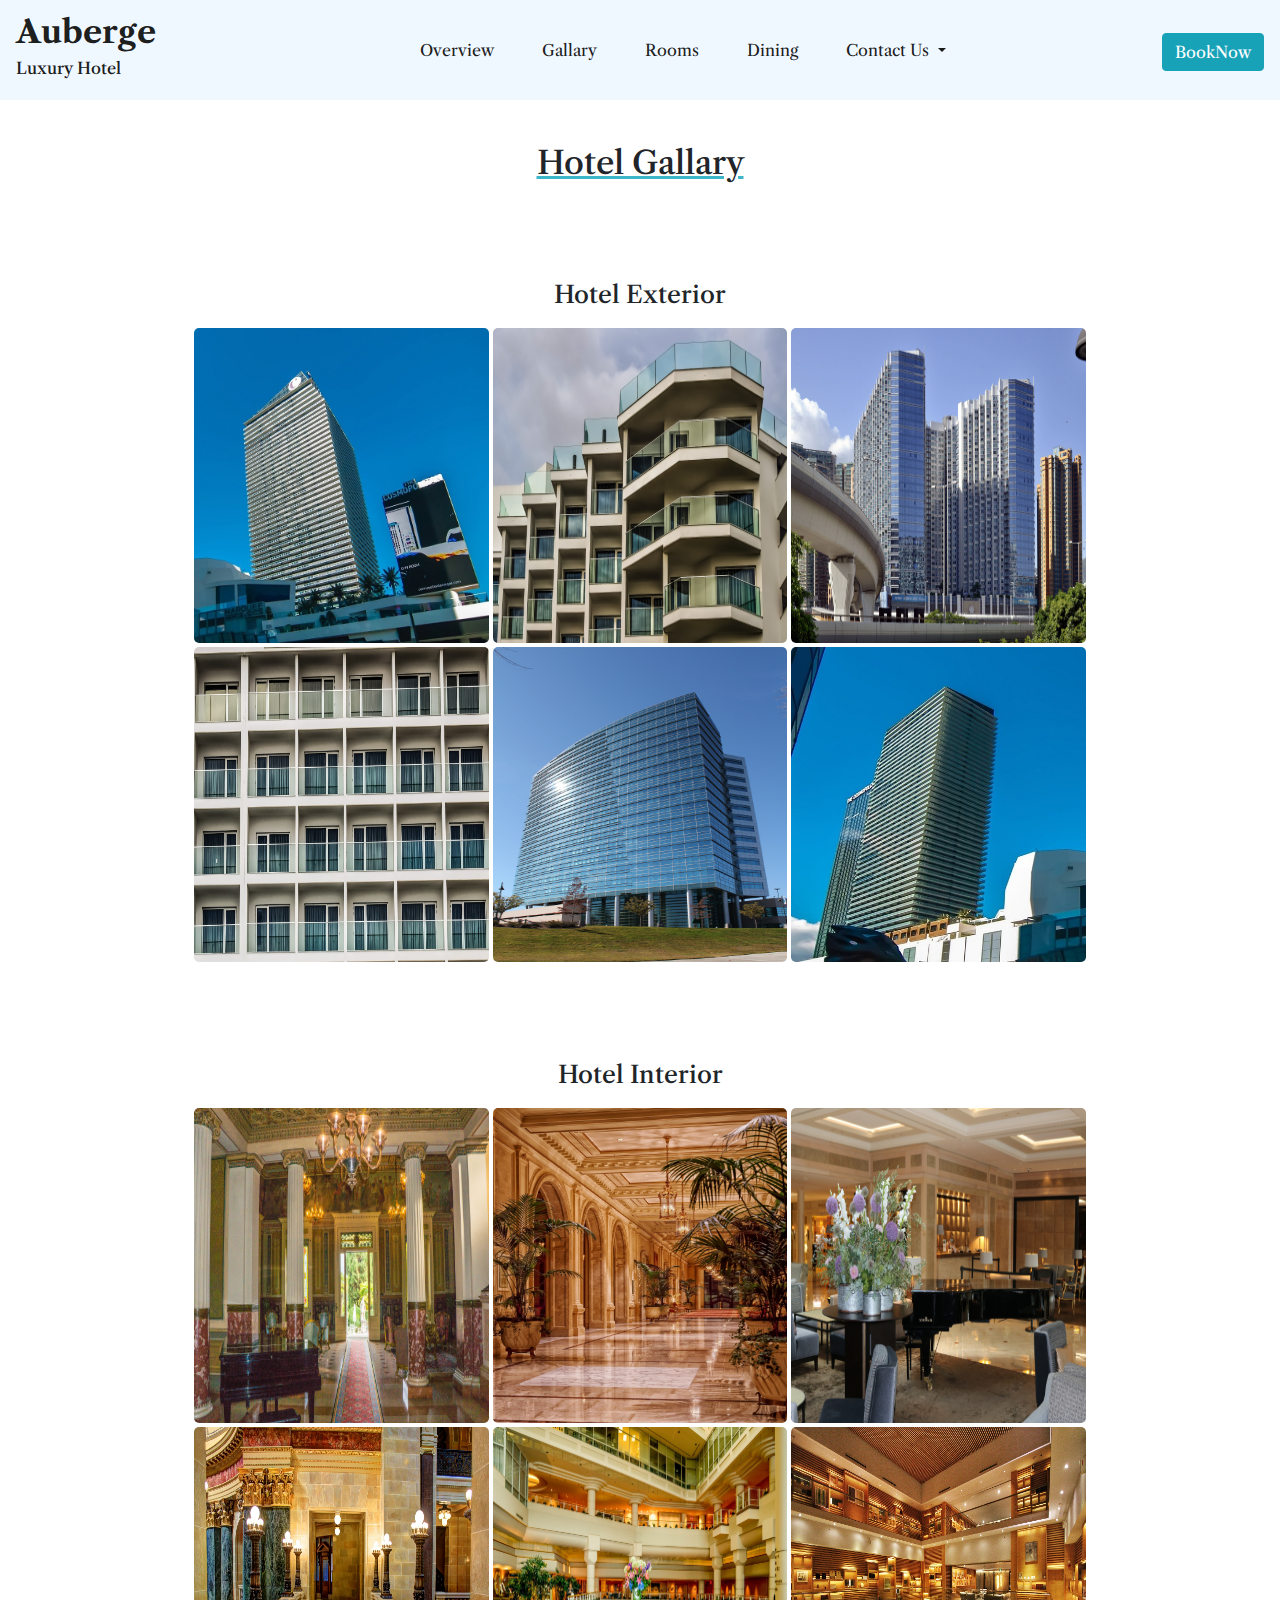
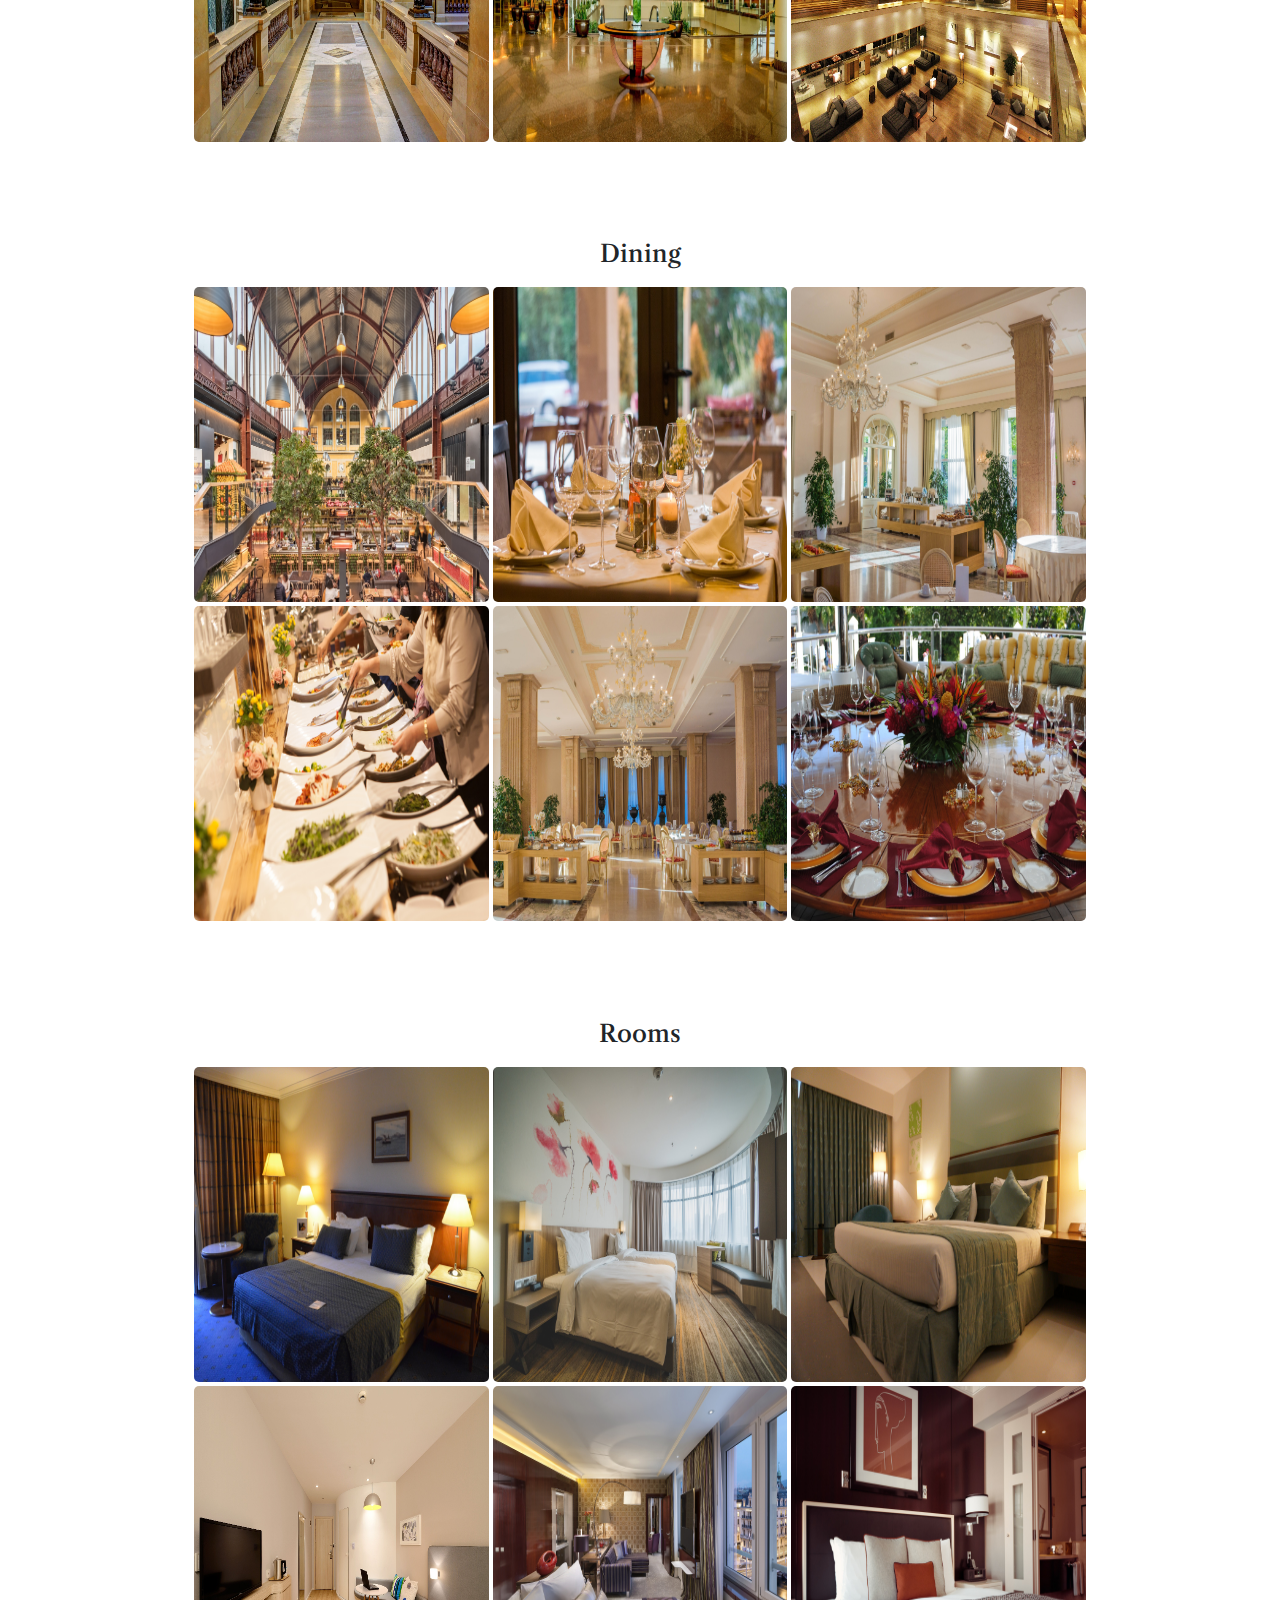
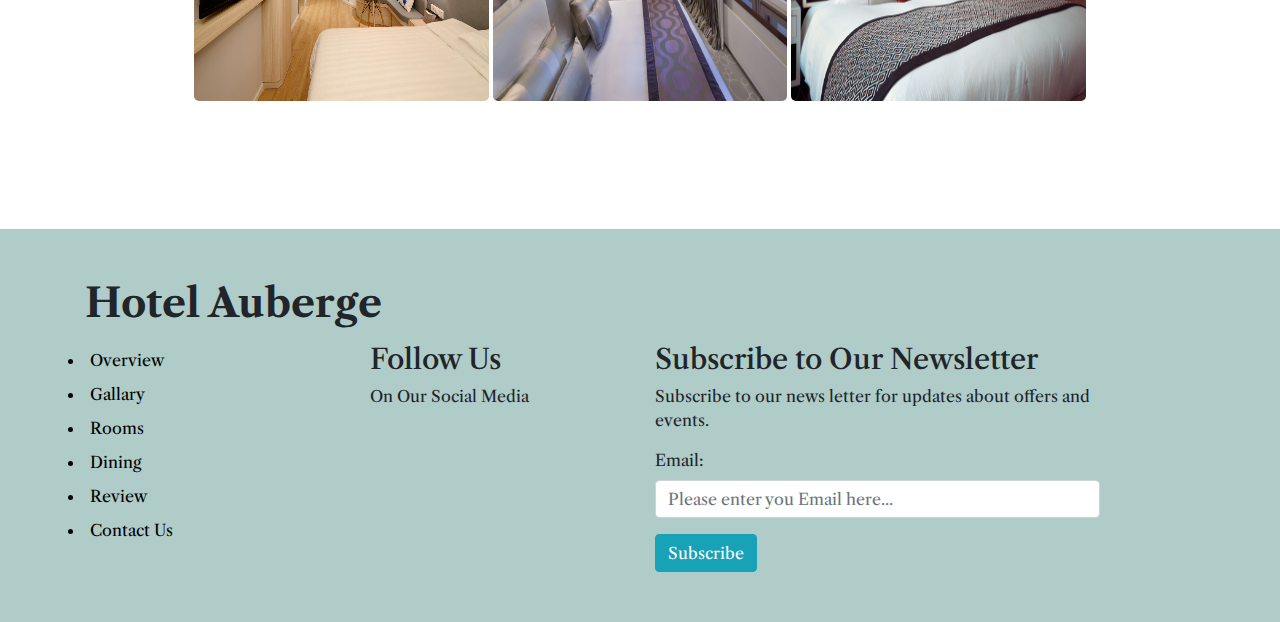
<file: gallary.html>
<!DOCTYPE html>
<html lang="en">

<head>
    <meta charset="UTF-8">
    <meta http-equiv="X-UA-Compatible" content="IE=edge">
    <meta name="viewport" content="width=device-width, initial-scale=1.0">
    <title>Gallary</title>
    <!-- Stylesheet link -->
    <link rel="stylesheet" href="style.css">

    <!-- JavaScript link -->
    <script src="index.js" type="text/javascript"></script>

    <!-- Bootstrap Links -->
    <link rel="stylesheet" href="https://cdn.jsdelivr.net/npm/bootstrap@4.0.0/dist/css/bootstrap.min.css"
        integrity="sha384-Gn5384xqQ1aoWXA+058RXPxPg6fy4IWvTNh0E263XmFcJlSAwiGgFAW/dAiS6JXm" crossorigin="anonymous">
    <script src="https://code.jquery.com/jquery-3.2.1.slim.min.js"
        integrity="sha384-KJ3o2DKtIkvYIK3UENzmM7KCkRr/rE9/Qpg6aAZGJwFDMVNA/GpGFF93hXpG5KkN"
        crossorigin="anonymous"></script>
    <script src="https://cdn.jsdelivr.net/npm/popper.js@1.12.9/dist/umd/popper.min.js"
        integrity="sha384-ApNbgh9B+Y1QKtv3Rn7W3mgPxhU9K/ScQsAP7hUibX39j7fakFPskvXusvfa0b4Q"
        crossorigin="anonymous"></script>
    <script src="https://cdn.jsdelivr.net/npm/bootstrap@4.0.0/dist/js/bootstrap.min.js"
        integrity="sha384-JZR6Spejh4U02d8jOt6vLEHfe/JQGiRRSQQxSfFWpi1MquVdAyjUar5+76PVCmYl"
        crossorigin="anonymous"></script>

    <!-- Font awesome CDN link -->
    <link rel="stylesheet" href="https://cdnjs.cloudflare.com/ajax/libs/font-awesome/6.2.1/css/all.min.css"
        integrity="sha512-MV7K8+y+gLIBoVD59lQIYicR65iaqukzvf/nwasF0nqhPay5w/9lJmVM2hMDcnK1OnMGCdVK+iQrJ7lzPJQd1w=="
        crossorigin="anonymous" referrerpolicy="no-referrer" />

    <!-- Font Poppins Link -->
    <link rel="preconnect" href="https://fonts.googleapis.com">
    <link rel="preconnect" href="https://fonts.gstatic.com" crossorigin>
    <link href="https://fonts.googleapis.com/css2?family=Libre+Caslon+Text:wght@700&display=swap" rel="stylesheet">
</head>

<body>
    <!-- navbar -->
    <nav class="navbar navbar-expand-lg navbar-light"
        style="position: fixed; z-index:100; width: 100%; background-color: aliceblue;">
        <a class="navbar-brand" href="index.html">
            <h2><b>Auberge</b></h2>
            <h6>Luxury Hotel</h6>
        </a>
        <button class="navbar-toggler" type="button" data-toggle="collapse" data-target="#navbarNavAltMarkup"
            aria-controls="navbarNavAltMarkup" aria-expanded="false" aria-label="Toggle navigation">
            <span class="navbar-toggler-icon"></span>
        </button>
        <div class="collapse navbar-collapse" id="navbarNavAltMarkup">
            <div class="navbar-nav mx-auto">
                <a class="nav-item nav-link active" href="index.html">Overview<span class="sr-only">(current)</span></a>
                <a class="nav-item nav-link active" href="gallary.html">Gallary</a>
                <a class="nav-item nav-link active" href="Rooms.html">Rooms</a>
                <a class="nav-item nav-link active" href="dining.html">Dining</a>
                <!-- <a class="nav-item nav-link active" href="#review">Review</a> -->
                <li class="dropdown">
                    <a class="nav-item nav-link active dropdown-toggle" href="#" id="navbarDropdown" role="button"
                        data-toggle="dropdown" aria-haspopup="true" aria-expanded="false">
                        Contact Us
                    </a>
                    <div class="dropdown-menu" aria-labelledby="navbarDropdown"
                        style="background-color: aliceblue; border:2px solid#17a2b8; padding: 10px; box-shadow:3px 3px #17a2b8;">
                        <a class="dropdown-item" href="#"><i class="fa-solid fa-phone"></i> Call Us: +91xxxxxxxxxx</a>
                        <a class="dropdown-item" href="#"><i class="fa-solid fa-envelope"></i> Email:
                            Auberge@gmail.com</a>
                    </div>
                </li>
            </div>
            <div>
                <button type="button" class="btn btn-info nav_button mt-1" id="myBtn">BookNow</button>
            </div>
        </div>
    </nav>

    <!-- Reservation Form -->
     <!-- The Modal -->
     <div id="myModal" class="modal-box">
        <!-- Modal content -->
        <div class="modal-box-content">
            <div class="book container">
                <span class="close-box">&times;</span>
                <h2 class="text-center" style="text-decoration: #3db6c9 underline ;">Reservation Form</h2>
                <form class="form">
                    <div class="check d-flex justify-content-center">
                        <div class="form-item">
                            <label for="checkin-date">Check In Date: </label>
                            <input type="date" id="chekin-date" class="form-control">
                        </div>
                        <div class="form-item">
                            <label for="checkout-date">Check Out Date: </label>
                            <input type="date" id="chekout-date" class="form-control">
                        </div>
                    </div>
                    <div class="quantity d-flex justify-content-center">
                        <div class="form-item">
                            <label for="adult">Adults: </label>
                            <input type="number" min="1" value="1" id="adult" class="form-control">
                        </div>
                        <div class="form-item">
                            <label for="children">Children: </label>
                            <input type="number" min="1" value="1" id="children" class="form-control">
                        </div>
                        <div class="form-item">
                            <label for="rooms">Rooms: </label>
                            <input type="number" min="1" value="1" id="rooms" class="form-control">
                        </div>
                    </div>
                    <div class="form-item text-center">
                        <input type="submit" class="btn btn-info" value="Book Now">
                    </div>
                </form>
            </div>
        </div>
    </div>

    <div>
        <br><br><br><br>
    </div>

    <!-- Page Title -->
    <div class="text-center mt-5">
        <h2 style="text-decoration:underline #3db6c9 ;">Hotel Gallary</h2>
    </div>

    <!-- exterior -->
    <div class="hotel_exterior container text-center">
        <h4>Hotel Exterior</h4>
        <div class="d-flex flex-row justify-content-center flex-wrap container mt-2">
            <div>
                <img id="myImg1" src="images/exterior1.1.jpg" alt="Hotel Building View from nearby Location"
                    class="gallary_image">
                <img id="myImg2" src="images/exterior2.jpg" alt="Hotel Balcony View of Block-A Building"
                    class="gallary_image">
                <img id="myImg3" src="images/exterior5.jpg" alt="Hotel Building View From Front" class="gallary_image">
            </div>
            <div class="mt-1">
                <img id="myImg4" src="images/exterior4.jpg" alt="Hotel Balcony View of Block-B Building"
                    class="gallary_image">
                <img id="myImg5" src="images/exterior3.jpg" alt="Hotel Building View from Side" class="gallary_image">
                <img id="myImg6" src="images/exterior1.jpg" alt="Hotel Building View from Main Road"
                    class="gallary_image">
            </div>
        </div>
    </div>

    <!-- The Modal Image -->
    <div id="myModalImg" class="modal">
        <span class="close">&times;</span>
        <img class="modal-content" id="img01">
        <div id="caption"></div>
    </div>

    <!-- interior -->
    <div class="hotel_interior container text-center">
        <h4>Hotel Interior</h4>
        <div class="d-flex flex-row justify-content-center flex-wrap container mt-2">
            <div>
                <img id="myImg7" src="images/interior1.jpg" alt="Hotel Entrance from Parking Lot" class="gallary_image">
                <img id="myImg8" src="images/interior2.jpg" alt="Main Hotel Lobby" class="gallary_image">
                <img id="myImg9" src="images/banner3.jpg" alt="Hotel Reception" class="gallary_image">
            </div>
            <div class="mt-1">
                <img id="myImg10" src="images/fixed (2).jpg" alt="Second Floor Lobby" class="gallary_image">
                <img id="myImg11" src="images/banner1.jpg" alt="Hotel Main Entrance" class="gallary_image">
                <img id="myImg12" src="images/banner2.jpg" alt="Lounge Area" class="gallary_image">
            </div>
        </div>
    </div>

    <!-- Dining -->
    <div class="hotel_dining container text-center">
        <h4>Dining</h4>
        <div class="d-flex flex-row justify-content-center flex-wrap container mt-2">
            <div>
                <img id="myImg13" src="images/Dining1.jpg" alt="Common Dining Area" class="gallary_image">
                <img id="myImg14" src="images/Dining2.jpg" alt="Luxury Restaurant" class="gallary_image">
                <img id="myImg15" src="images/dinning4.jpg" alt="Pre-Reservation Party Hall" class="gallary_image">
            </div>
            <div class="mt-1">
                <img id="myImg16" src="images/Dining3.jpg" alt="Buffet System Available" class="gallary_image">
                <img id="myImg17" src="images/dinning5.jpg" alt="Pre-Resesrvation Wedding Hall" class="gallary_image">
                <img id="myImg18" src="images/services.jpg" alt="VIP Dining Room" class="gallary_image">
            </div>
        </div>
    </div>

    <!-- Rooms -->
    <div class="hotel_room container text-center">
        <h4>Rooms</h4>
        <div class="d-flex flex-row justify-content-center flex-wrap container mt-2">
            <div>
                <img id="myImg19" src="images/room1.jpg" alt="1BHK Guest Room" class="gallary_image">
                <img id="myImg20" src="images/room7.jpg" alt="Classic Room" class="gallary_image">
                <img id="myImg21" src="images/room3.jpg" alt="Standard Guest Room" class="gallary_image">
            </div>
            <div class="mt-1">
                <img id="myImg22" src="images/room4.jpg" alt="Clasic Suit" class="gallary_image">
                <img id="myImg23" src="images/room5.jpg" alt="Delux Room" class="gallary_image">
                <img id="myImg24" src="images/room8.jpg" alt="2BHK Guest Room" class="gallary_image">
            </div>
        </div>
    </div>

    <!-- Footer -->
    <footer class="footer">
        <div class="footer_content container">
            <h2 class="footer_text">Hotel Auberge</h2>
            <div class="row mt-3">
                <div class="col-md-3">
                    <a href="" class="footer_link">
                        <ul>
                            <li>Overview</li>
                            <li>Gallary</li>
                            <li>Rooms</li>
                            <li>Dining</li>
                            <li>Review</li>
                            <li>Contact Us</li>
                        </ul>
                    </a>
                </div>
                <div class="col-md-3">
                    <h3>Follow Us</h3>
                    <p>On Our Social Media</p>
                    <a href="https://twitter.com/" style="color:rgb(29, 161, 242);"><i class="fa-brands fa-twitter fa-2x footer_icon"></i></a>
                    <a href="https://www.instagram.com/" style="color: rgb(230, 72, 161);"><i class="fa-brands fa-instagram fa-2x footer_icon"></i></a>
                    <a href="https://www.facebook.com/" style="color: rgba(66, 103, 178);"><i class="fa-brands fa-facebook fa-2x footer_icon"></i></a>
                    <a href="https://www.youtube.com/" style="color: red;"><i class="fa-brands fa-youtube fa-2x footer_icon"></i></a>
                </div>
                <div class="col-md-5">
                    <h3>Subscribe to Our Newsletter</h3>
                    <p>Subscribe to our news letter for updates about offers and events.</p>
                    <div class="newsletter_form">
                        <label for="" name="email">Email:</label>
                        <input type="email" name="email" id="email" class="form-control"
                            placeholder="Please enter you Email here...">
                        <button type="submit" class="btn btn-info mt-3">Subscribe</button>
                    </div>
                </div>
                <div class="col-md-1"></div>
            </div>
        </div>
    </footer>

    <!-- Image modal script -->
    <script>
        // Get the modal
        var modal = document.getElementById("myModalImg");

        // Get the image and insert it inside the modal - use its "alt" text as a caption
        var img = document.getElementById("myImg1");
        var modalImg = document.getElementById("img01");
        var captionText = document.getElementById("caption");
        img.onclick = function () {
            modal.style.display = "block";
            modalImg.src = this.src;
            captionText.innerHTML = this.alt;
        }
        var img = document.getElementById("myImg2");
        var modalImg = document.getElementById("img01");
        var captionText = document.getElementById("caption");
        img.onclick = function () {
            modal.style.display = "block";
            modalImg.src = this.src;
            captionText.innerHTML = this.alt;
        }
        var img = document.getElementById("myImg3");
        var modalImg = document.getElementById("img01");
        var captionText = document.getElementById("caption");
        img.onclick = function () {
            modal.style.display = "block";
            modalImg.src = this.src;
            captionText.innerHTML = this.alt;
        }
        var img = document.getElementById("myImg4");
        var modalImg = document.getElementById("img01");
        var captionText = document.getElementById("caption");
        img.onclick = function () {
            modal.style.display = "block";
            modalImg.src = this.src;
            captionText.innerHTML = this.alt;
        }
        var img = document.getElementById("myImg5");
        var modalImg = document.getElementById("img01");
        var captionText = document.getElementById("caption");
        img.onclick = function () {
            modal.style.display = "block";
            modalImg.src = this.src;
            captionText.innerHTML = this.alt;
        }
        var img = document.getElementById("myImg6");
        var modalImg = document.getElementById("img01");
        var captionText = document.getElementById("caption");
        img.onclick = function () {
            modal.style.display = "block";
            modalImg.src = this.src;
            captionText.innerHTML = this.alt;
        }
        var img = document.getElementById("myImg7");
        var modalImg = document.getElementById("img01");
        var captionText = document.getElementById("caption");
        img.onclick = function () {
            modal.style.display = "block";
            modalImg.src = this.src;
            captionText.innerHTML = this.alt;
        }
        var img = document.getElementById("myImg8");
        var modalImg = document.getElementById("img01");
        var captionText = document.getElementById("caption");
        img.onclick = function () {
            modal.style.display = "block";
            modalImg.src = this.src;
            captionText.innerHTML = this.alt;
        }
        var img = document.getElementById("myImg9");
        var modalImg = document.getElementById("img01");
        var captionText = document.getElementById("caption");
        img.onclick = function () {
            modal.style.display = "block";
            modalImg.src = this.src;
            captionText.innerHTML = this.alt;
        }
        var img = document.getElementById("myImg10");
        var modalImg = document.getElementById("img01");
        var captionText = document.getElementById("caption");
        img.onclick = function () {
            modal.style.display = "block";
            modalImg.src = this.src;
            captionText.innerHTML = this.alt;
        }
        var img = document.getElementById("myImg11");
        var modalImg = document.getElementById("img01");
        var captionText = document.getElementById("caption");
        img.onclick = function () {
            modal.style.display = "block";
            modalImg.src = this.src;
            captionText.innerHTML = this.alt;
        }
        var img = document.getElementById("myImg12");
        var modalImg = document.getElementById("img01");
        var captionText = document.getElementById("caption");
        img.onclick = function () {
            modal.style.display = "block";
            modalImg.src = this.src;
            captionText.innerHTML = this.alt;
        }
        var img = document.getElementById("myImg13");
        var modalImg = document.getElementById("img01");
        var captionText = document.getElementById("caption");
        img.onclick = function () {
            modal.style.display = "block";
            modalImg.src = this.src;
            captionText.innerHTML = this.alt;
        }
        var img = document.getElementById("myImg14");
        var modalImg = document.getElementById("img01");
        var captionText = document.getElementById("caption");
        img.onclick = function () {
            modal.style.display = "block";
            modalImg.src = this.src;
            captionText.innerHTML = this.alt;
        }
        var img = document.getElementById("myImg15");
        var modalImg = document.getElementById("img01");
        var captionText = document.getElementById("caption");
        img.onclick = function () {
            modal.style.display = "block";
            modalImg.src = this.src;
            captionText.innerHTML = this.alt;
        }
        var img = document.getElementById("myImg16");
        var modalImg = document.getElementById("img01");
        var captionText = document.getElementById("caption");
        img.onclick = function () {
            modal.style.display = "block";
            modalImg.src = this.src;
            captionText.innerHTML = this.alt;
        }
        var img = document.getElementById("myImg17");
        var modalImg = document.getElementById("img01");
        var captionText = document.getElementById("caption");
        img.onclick = function () {
            modal.style.display = "block";
            modalImg.src = this.src;
            captionText.innerHTML = this.alt;
        }
        var img = document.getElementById("myImg18");
        var modalImg = document.getElementById("img01");
        var captionText = document.getElementById("caption");
        img.onclick = function () {
            modal.style.display = "block";
            modalImg.src = this.src;
            captionText.innerHTML = this.alt;
        }
        var img = document.getElementById("myImg19");
        var modalImg = document.getElementById("img01");
        var captionText = document.getElementById("caption");
        img.onclick = function () {
            modal.style.display = "block";
            modalImg.src = this.src;
            captionText.innerHTML = this.alt;
        }
        var img = document.getElementById("myImg20");
        var modalImg = document.getElementById("img01");
        var captionText = document.getElementById("caption");
        img.onclick = function () {
            modal.style.display = "block";
            modalImg.src = this.src;
            captionText.innerHTML = this.alt;
        }
        var img = document.getElementById("myImg21");
        var modalImg = document.getElementById("img01");
        var captionText = document.getElementById("caption");
        img.onclick = function () {
            modal.style.display = "block";
            modalImg.src = this.src;
            captionText.innerHTML = this.alt;
        }
        var img = document.getElementById("myImg22");
        var modalImg = document.getElementById("img01");
        var captionText = document.getElementById("caption");
        img.onclick = function () {
            modal.style.display = "block";
            modalImg.src = this.src;
            captionText.innerHTML = this.alt;
        }
        var img = document.getElementById("myImg23");
        var modalImg = document.getElementById("img01");
        var captionText = document.getElementById("caption");
        img.onclick = function () {
            modal.style.display = "block";
            modalImg.src = this.src;
            captionText.innerHTML = this.alt;
        }
        var img = document.getElementById("myImg24");
        var modalImg = document.getElementById("img01");
        var captionText = document.getElementById("caption");
        img.onclick = function () {
            modal.style.display = "block";
            modalImg.src = this.src;
            captionText.innerHTML = this.alt;
        }

        // Get the <span> element that closes the modal
        var span = document.getElementsByClassName("close")[0];

        // When the user clicks on <span> (x), close the modal
        span.onclick = function () {
            modal.style.display = "none";
        }
    </script>

    <!-- Box Modal script -->
    <script>
        // Get the modal
        var modalBox = document.getElementById("myModal");

        // Get the button that opens the modal
        var btn = document.getElementById("myBtn");

        // Get the <span> element that closes the modal
        var span = document.getElementsByClassName("close-box")[0];

        // When the user clicks the button, open the modal 
        btn.onclick = function () {
            modalBox.style.display = "block";
        }

        // When the user clicks on <span> (x), close the modal
        span.onclick = function () {
            modalBox.style.display = "none";
        }

        // When the user clicks anywhere outside of the modal, close it
        window.onclick = function (event) {
            if (event.target == modalBox) {
                modalBox.style.display = "none";
            }
        }
    </script>
</body>

</html>
</file>
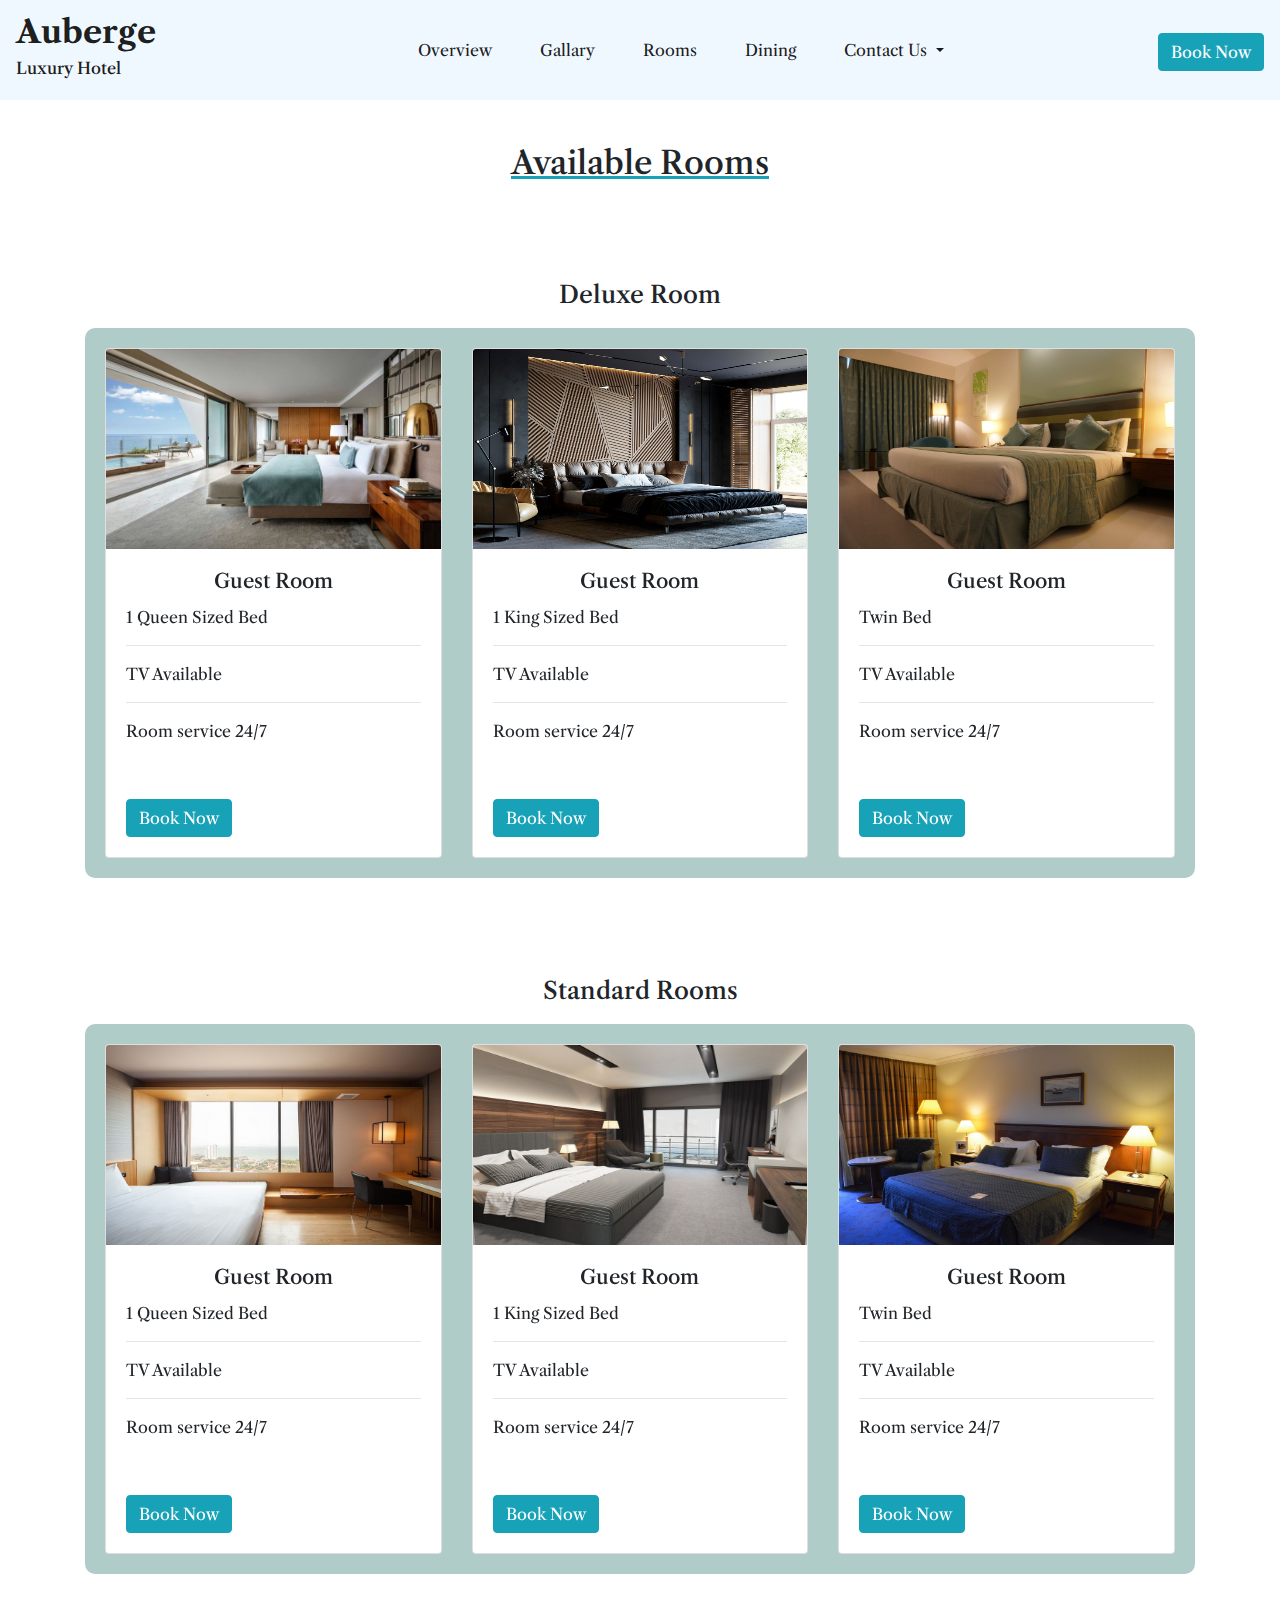
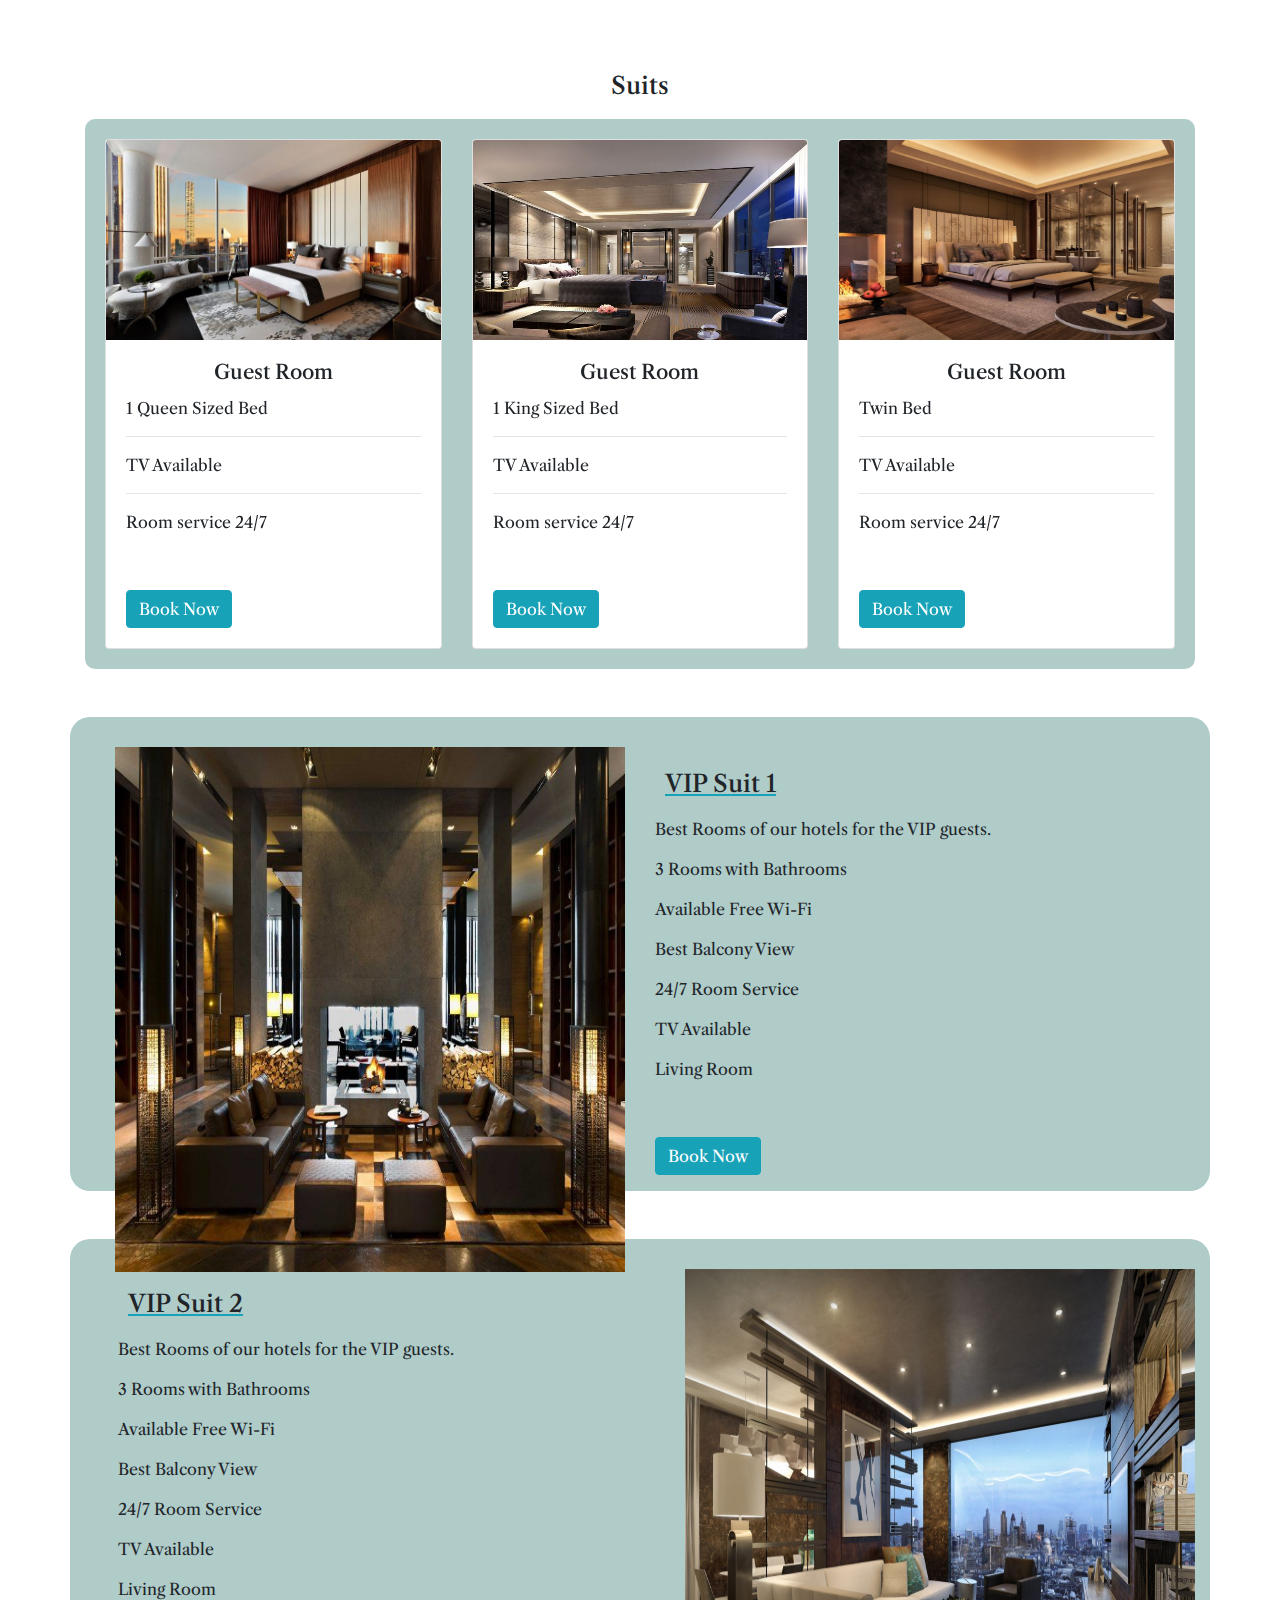
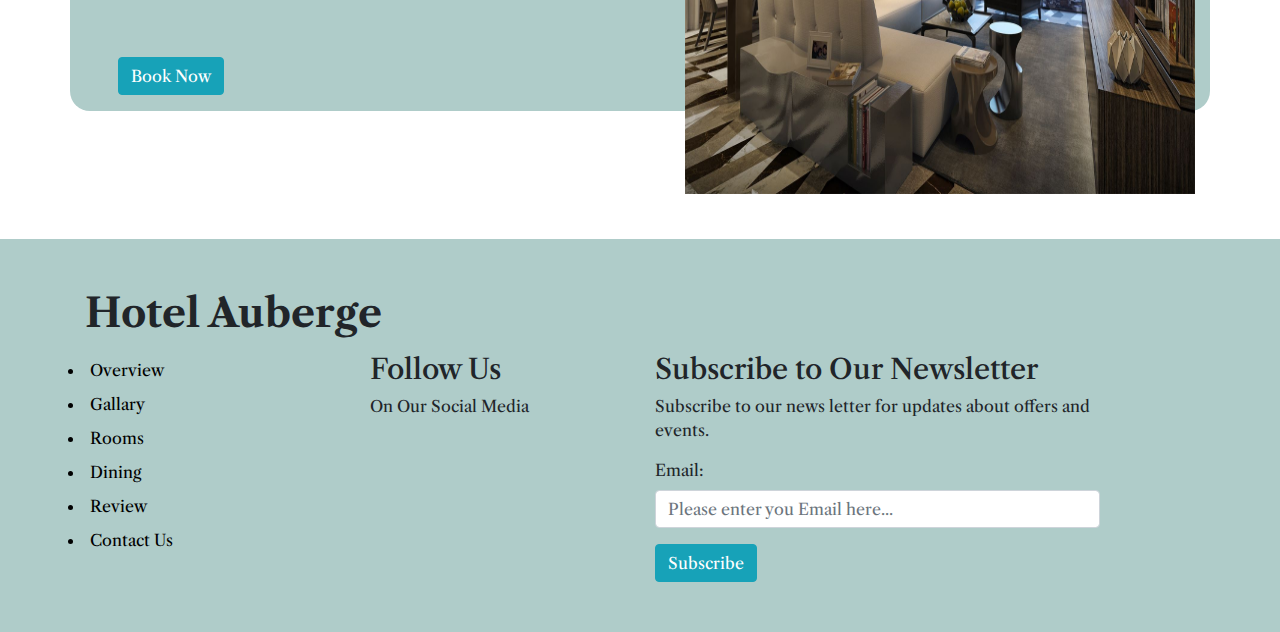
<file: rooms.html>
<!DOCTYPE html>
<html lang="en">
<head>
    <meta charset="UTF-8">
    <meta http-equiv="X-UA-Compatible" content="IE=edge">
    <meta name="viewport" content="width=device-width, initial-scale=1.0">
    <title>Rooms</title>
    <!-- Stylesheet link -->
    <link rel="stylesheet" href="style.css">

    <!-- JavaScript link -->
    <script src="index.js" type="text/javascript"></script>

    <!-- Bootstrap Links -->
    <link rel="stylesheet" href="https://cdn.jsdelivr.net/npm/bootstrap@4.0.0/dist/css/bootstrap.min.css"
        integrity="sha384-Gn5384xqQ1aoWXA+058RXPxPg6fy4IWvTNh0E263XmFcJlSAwiGgFAW/dAiS6JXm" crossorigin="anonymous">
    <script src="https://code.jquery.com/jquery-3.2.1.slim.min.js"
        integrity="sha384-KJ3o2DKtIkvYIK3UENzmM7KCkRr/rE9/Qpg6aAZGJwFDMVNA/GpGFF93hXpG5KkN"
        crossorigin="anonymous"></script>
    <script src="https://cdn.jsdelivr.net/npm/popper.js@1.12.9/dist/umd/popper.min.js"
        integrity="sha384-ApNbgh9B+Y1QKtv3Rn7W3mgPxhU9K/ScQsAP7hUibX39j7fakFPskvXusvfa0b4Q"
        crossorigin="anonymous"></script>
    <script src="https://cdn.jsdelivr.net/npm/bootstrap@4.0.0/dist/js/bootstrap.min.js"
        integrity="sha384-JZR6Spejh4U02d8jOt6vLEHfe/JQGiRRSQQxSfFWpi1MquVdAyjUar5+76PVCmYl"
        crossorigin="anonymous"></script>

    <!-- Font awesome CDN link -->
    <link rel="stylesheet" href="https://cdnjs.cloudflare.com/ajax/libs/font-awesome/6.2.1/css/all.min.css"
        integrity="sha512-MV7K8+y+gLIBoVD59lQIYicR65iaqukzvf/nwasF0nqhPay5w/9lJmVM2hMDcnK1OnMGCdVK+iQrJ7lzPJQd1w=="
        crossorigin="anonymous" referrerpolicy="no-referrer" />

    <!-- Font Poppins Link -->
    <link rel="preconnect" href="https://fonts.googleapis.com">
    <link rel="preconnect" href="https://fonts.gstatic.com" crossorigin>
    <link href="https://fonts.googleapis.com/css2?family=Libre+Caslon+Text:wght@700&display=swap" rel="stylesheet">
</head>
<body>
    <!-- navbar -->
  <nav class="navbar navbar-expand-lg navbar-light"
  style="position: fixed; z-index:100; width: 100%; background-color: aliceblue;">
  <a class="navbar-brand" href="index.html">
    <h2><b>Auberge</b></h2>
    <h6>Luxury Hotel</h6>
  </a>
  <button class="navbar-toggler" type="button" data-toggle="collapse" data-target="#navbarNavAltMarkup"
    aria-controls="navbarNavAltMarkup" aria-expanded="false" aria-label="Toggle navigation">
    <span class="navbar-toggler-icon"></span>
  </button>
  <div class="collapse navbar-collapse" id="navbarNavAltMarkup">
    <div class="navbar-nav mx-auto">
      <a class="nav-item nav-link active" href="index.html">Overview<span class="sr-only">(current)</span></a>
      <a class="nav-item nav-link active" href="gallary.html">Gallary</a>
      <a class="nav-item nav-link active" href="rooms.html">Rooms</a>
      <a class="nav-item nav-link active" href="dining.html">Dining</a>
      <!-- <a class="nav-item nav-link active" href="#review">Review</a> -->
      <li class="dropdown">
        <a class="nav-item nav-link active dropdown-toggle" href="#" id="navbarDropdown" role="button" data-toggle="dropdown" aria-haspopup="true" aria-expanded="false" >
          Contact Us
        </a>
        <div class="dropdown-menu" aria-labelledby="navbarDropdown" style="background-color: aliceblue; border:2px solid#17a2b8; padding: 10px; box-shadow:3px 3px #17a2b8;">
          <a class="dropdown-item" href="#"><i class="fa-solid fa-phone"></i> Call Us: +91xxxxxxxxxx</a>
          <a class="dropdown-item" href="#"><i class="fa-solid fa-envelope"></i> Email: Auberge@gmail.com</a>
        </div>
      </li>
    </div>
    <div>
      <button type="button" class="btn btn-info nav_button mt-1" id="myBtn">Book Now</button>
    </div>
  </div>
</nav>

<!-- The Modal -->
<div id="myModal" class="modal-box">

    <!-- Modal content -->
    <div class="modal-box-content">
      <div class="book container">
        <span class="close-box">&times;</span>
        <h2 class="text-center" style="text-decoration: #3db6c9 underline ;">Reservation Form</h2>
        <form class="form">
          <div class="check d-flex justify-content-center">
            <div class="form-item">
              <label for="checkin-date">Check In Date: </label>
              <input type="date" id="chekin-date" class="form-control">
            </div>
            <div class="form-item">
              <label for="checkout-date">Check Out Date: </label>
              <input type="date" id="chekout-date" class="form-control">
            </div>
          </div>
          <div class="quantity d-flex justify-content-center">
            <div class="form-item">
              <label for="adult">Adults: </label>
              <input type="number" min="1" value="1" id="adult" class="form-control">
            </div>
            <div class="form-item">
              <label for="children">Children: </label>
              <input type="number" min="1" value="1" id="children" class="form-control">
            </div>
            <div class="form-item">
              <label for="rooms">Rooms: </label>
              <input type="number" min="1" value="1" id="rooms" class="form-control">
            </div>
          </div>
          <div class="form-item text-center">
            <input type="submit" class="btn btn-info" value="Book Now">
          </div>
        </form>
      </div>
    </div>
  </div>

  <div>
    <br><br><br><br><br><br>
  </div>

<!-- Page Title -->
<div class="text-center">
  <h2 style="text-decoration:#17a2b8 underline ;">Available Rooms</h2>
</div>
    
<!-- Deluxe Rooms -->
<div id="deluxe" class="deluxe_rooms container">
  <h4 class="text-center">Deluxe Room</h4>
  <div id="carouselExampleControls" class="carousel slide room_carousel" data-ride="carousel">
    <div class="carousel-inner">
        <div class="carousel-item active">
            <v class="row">
                <div class="col-md-4">
                    <div class="card" style="width: auto;">
                        <img class="card-img-top" src="./images/delux4.jpg" alt="Card image cap">
                        <div class="card-body">
                            <h5 class="card-title text-center">Guest Room </h5>
                            <p class="card-text">1 Queen Sized Bed</p>
                                <hr>
                            <p class="card-text">TV Available</p>  
                                <hr>
                            <p class="card-text">Room service 24/7</p>   
                            <a href="#" class="btn btn-info">Book Now</a>
                        </div>
                    </div>
                </div>
                <div class="col-md-4">
                    <div class="card" style="width: auto;">
                        <img class="card-img-top" src="./images/delux3.jpg" alt="Card image cap">
                        <div class="card-body">
                            <h5 class="card-title text-center">Guest Room </h5>
                            <p class="card-text">1 King Sized Bed</p>
                                <hr>
                            <p class="card-text">TV Available</p>  
                                <hr>
                            <p class="card-text">Room service 24/7</p>
                            <a href="#" class="btn btn-info">Book Now</a>
                        </div>
                    </div>
                </div>
                <divGuest class="col-md-4">
                    <div class="card" style="width: auto;">
                        <img class="card-img-top" src="./images/room3.jpg" alt="Card image cap">
                        <div class="card-body">
                            <h5 class="card-title text-center"> Guest Room </h5>
                            <p class="card-text">Twin Bed</p>
                            <hr>
                        <p class="card-text">TV Available</p>  
                            <hr>
                        <p class="card-text">Room service 24/7</p>
                            <a href="#" class="btn btn-info">Book Now</a>
                        </div>
                    </div>
                </divGuest Room 7v>
        </div>
        <div class="carousel-item">
            <div class="row">
                <div class="col-md-4">
                    <div class="card" style="width: auto;">
                        <img class="card-img-top" src="./images/delux1.jpg" alt="Card image cap">
                        <div class="card-body">
                            <h5 class="card-title text-center">Guest Room </h5>
                            <p class="card-text">Twin Bed</p>
                                <hr>
                            <p class="card-text">TV Available</p>  
                                <hr>
                            <p class="card-text">Room service 24/7</p>
                            <a href="#" class="btn btn-info">Book Now</a>
                        </div>
                    </div>
                </div>
                <div class="col-md-4">
                    <div class="card" style="width: auto;">
                        <img class="card-img-top" src="./images/room5.jpg" alt="Card image cap">
                        <div class="card-body">
                            <h5 class="card-title text-center">Guest Room </h5>
                            <p class="card-text">1 Queen Sized Bed</p>
                                <hr>
                            <p class="card-text">TV Available</p>  
                                <hr>
                            <p class="card-text">Room service 24/7</p>
                            <a href="#" class="btn btn-info">Book Now</a>
                        </div>
                    </div>
                </div>
                <div class="col-md-4">
                    <div class="card" style="width: auto;">
                        <img class="card-img-top" src="./images/delux2.jpg" alt="Card image cap">
                        <div class="card-body">
                            <h5 class="card-title text-center">Guest Room </h5>
                            <p class="card-text">1 King Sized Bed</p>
                                <hr>
                            <p class="card-text">TV Available</p>  
                                <hr>
                            <p class="card-text">Room service 24/7</p>
                            <a href="#" class="btn btn-info">Book Now</a>
                        </div>
                    </div>
                </div>
            </div> 
        </div>
        <div class="carousel-item">
            <div class="row">
                <div class="col-md-4">
                    <div class="card" style="width: auto;">
                        <img class="card-img-top" src="./images/delux5.jpg" alt="Card image cap">
                        <div class="card-body">
                            <h5 class="card-title text-center">Guest Room </h5>
                            <p class="card-text">1 Queen Sized Bed</p>
                                <hr>
                            <p class="card-text">TV Available</p>  
                                <hr>
                            <p class="card-text">Room service 24/7</p>
                            <a href="#" class="btn btn-info">Book Now</a>
                        </div>
                    </div>
                </div>
                <div class="col-md-4">
                    <div class="card" style="width: auto">
                        <img class="card-img-top" src="./images/room8.jpg" alt="Card image cap">
                        <div class="card-body">
                            <h5 class="card-title text-center">Guest Room </h5>
                            <p class="card-text">Twin Bed</p>
                            <hr>
                        <p class="card-text">TV Available</p>  
                            <hr>
                        <p class="card-text">Room service 24/7</p>
                            <a href="#" class="btn btn-info">Book Now</a>
                        </div>
                    </div>
                </div>
                <div class="col-md-4">
                    <div class="card" style="width: auto;">
                        <img class="card-img-top" src="./images/delux6.jpg" alt="Card image cap">
                        <div class="card-body">
                            <h5 class="card-title text-center">Guest Room </h5>
                            <p class="card-text">1 Queen Sized Bed</p>
                            <hr>
                        <p class="card-text">TV Available</p>  
                            <hr>
                        <p class="card-text">Room service 24/7</p>
                            <a href="#" class="btn btn-info">Book Now</a>
                        </div>
                    </div>
                </div>
            </div>
        </div>
    </div>
    <a class="carousel-control-prev" href="#carouselExampleControls" role="button" data-slide="prev">
        <span class="carousel-control-prev-icon" aria-hidden="true"></span>
        <span class="sr-only">Previous</span>
    </a>
    <a class="carousel-control-next" href="#carouselExampleControls" role="button" data-slide="next">
        <span class="carousel-control-next-icon" aria-hidden="true"></span>
        <span class="sr-only">Next</span>
    </a>
</div>
</div>

<!-- Standard Rooms -->
<div id="standard" class="deluxe_rooms container">
  <h4 class="text-center">Standard Rooms</h4>
  <div id="carouselExampleControls" class="carousel slide room_carousel" data-ride="carousel">
    <div class="carousel-inner">
        <div class="carousel-item active">
            <v class="row">
                <div class="col-md-4">
                    <div class="card" style="width: auto;">
                        <img class="card-img-top" src="./images/standard1.jpg" alt="Card image cap">
                        <div class="card-body">
                            <h5 class="card-title text-center">Guest Room </h5>
                            <p class="card-text">1 Queen Sized Bed</p>
                                <hr>
                            <p class="card-text">TV Available</p>  
                                <hr>
                            <p class="card-text">Room service 24/7</p>   
                            <a href="#" class="btn btn-info">Book Now</a>
                        </div>
                    </div>
                </div>
                <div class="col-md-4">
                    <div class="card" style="width: auto;">
                        <img class="card-img-top" src="./images/standard2.jpg" alt="Card image cap">
                        <div class="card-body">
                            <h5 class="card-title text-center">Guest Room </h5>
                            <p class="card-text">1 King Sized Bed</p>
                                <hr>
                            <p class="card-text">TV Available</p>  
                                <hr>
                            <p class="card-text">Room service 24/7</p>
                            <a href="#" class="btn btn-info">Book Now</a>
                        </div>
                    </div>
                </div>
                <divGuest class="col-md-4">
                    <div class="card" style="width: auto;">
                        <img class="card-img-top" src="./images/room1.jpg" alt="Card image cap">
                        <div class="card-body">
                            <h5 class="card-title text-center"> Guest Room </h5>
                            <p class="card-text">Twin Bed</p>
                            <hr>
                        <p class="card-text">TV Available</p>  
                            <hr>
                        <p class="card-text">Room service 24/7</p>
                            <a href="#" class="btn btn-info">Book Now</a>
                        </div>
                    </div>
                </divGuest Room 7v>
        </div>
        <div class="carousel-item">
            <div class="row">
                <div class="col-md-4">
                    <div class="card" style="width: auto;">
                        <img class="card-img-top" src="./images/standard3.jpg" alt="Card image cap">
                        <div class="card-body">
                            <h5 class="card-title text-center">Guest Room </h5>
                            <p class="card-text">Twin Bed</p>
                                <hr>
                            <p class="card-text">TV Available</p>  
                                <hr>
                            <p class="card-text">Room service 24/7</p>
                            <a href="#" class="btn btn-info">Book Now</a>
                        </div>
                    </div>
                </div>
                <div class="col-md-4">
                    <div class="card" style="width: auto;">
                        <img class="card-img-top" src="./images/room2.jpg" alt="Card image cap">
                        <div class="card-body">
                            <h5 class="card-title text-center">Guest Room </h5>
                            <p class="card-text">1 Queen Sized Bed</p>
                                <hr>
                            <p class="card-text">TV Available</p>  
                                <hr>
                            <p class="card-text">Room service 24/7</p>
                            <a href="#" class="btn btn-info">Book Now</a>
                        </div>
                    </div>
                </div>
                <div class="col-md-4">
                    <div class="card" style="width: auto;">
                        <img class="card-img-top" src="./images/standard4.jpg" alt="Card image cap">
                        <div class="card-body">
                            <h5 class="card-title text-center">Guest Room </h5>
                            <p class="card-text">1 King Sized Bed</p>
                                <hr>
                            <p class="card-text">TV Available</p>  
                                <hr>
                            <p class="card-text">Room service 24/7</p>
                            <a href="#" class="btn btn-info">Book Now</a>
                        </div>
                    </div>
                </div>
            </div> 
        </div>
        <div class="carousel-item">
            <div class="row">
                <div class="col-md-4">
                    <div class="card" style="width: auto;">
                        <img class="card-img-top" src="./images/standard5.jpg" alt="Card image cap">
                        <div class="card-body">
                            <h5 class="card-title text-center">Guest Room </h5>
                            <p class="card-text">1 Queen Sized Bed</p>
                                <hr>
                            <p class="card-text">TV Available</p>  
                                <hr>
                            <p class="card-text">Room service 24/7</p>
                            <a href="#" class="btn btn-info">Book Now</a>
                        </div>
                    </div>
                </div>
                <div class="col-md-4">
                    <div class="card" style="width: auto;">
                        <img class="card-img-top" src="./images/room4.jpg" alt="Card image cap">
                        <div class="card-body">
                            <h5 class="card-title text-center">Guest Room </h5>
                            <p class="card-text">Twin Bed</p>
                            <hr>
                        <p class="card-text">TV Available</p>  
                            <hr>
                        <p class="card-text">Room service 24/7</p>
                            <a href="#" class="btn btn-info">Book Now</a>
                        </div>
                    </div>
                </div>
                <div class="col-md-4">
                    <div class="card" style="width: auto;">
                        <img class="card-img-top" src="./images/standard6.jpg" alt="Card image cap">
                        <div class="card-body">
                            <h5 class="card-title text-center">Guest Room </h5>
                            <p class="card-text">1 Queen Sized Bed</p>
                            <hr>
                        <p class="card-text">TV Available</p>  
                            <hr>
                        <p class="card-text">Room service 24/7</p>
                            <a href="#" class="btn btn-info">Book Now</a>
                        </div>
                    </div>
                </div>
            </div>
        </div>
    </div>
    <a class="carousel-control-prev" href="#carouselExampleControls" role="button" data-slide="prev">
        <span class="carousel-control-prev-icon" aria-hidden="true"></span>
        <span class="sr-only">Previous</span>
    </a>
    <a class="carousel-control-next" href="#carouselExampleControls" role="button" data-slide="next">
        <span class="carousel-control-next-icon" aria-hidden="true"></span>
        <span class="sr-only">Next</span>
    </a>
</div>
</div>

<!-- Suits -->
<div id="suits" class="deluxe_rooms container">
  <h4 class="text-center">Suits</h4>
  <div id="carouselExampleControls" class="carousel slide room_carousel" data-ride="carousel">
    <div class="carousel-inner">
        <div class="carousel-item active">
            <v class="row">
                <div class="col-md-4">
                    <div class="card" style="width: auto;">
                        <img class="card-img-top" src="./images/suit1.jpg" alt="Card image cap">
                        <div class="card-body">
                            <h5 class="card-title text-center">Guest Room </h5>
                            <p class="card-text">1 Queen Sized Bed</p>
                                <hr>
                            <p class="card-text">TV Available</p>  
                                <hr>
                            <p class="card-text">Room service 24/7</p>   
                            <a href="#" class="btn btn-info">Book Now</a>
                        </div>
                    </div>
                </div>
                <div class="col-md-4">
                    <div class="card" style="width: auto;">
                        <img class="card-img-top" src="./images/suit2.jpg" alt="Card image cap">
                        <div class="card-body">
                            <h5 class="card-title text-center">Guest Room </h5>
                            <p class="card-text">1 King Sized Bed</p>
                                <hr>
                            <p class="card-text">TV Available</p>  
                                <hr>
                            <p class="card-text">Room service 24/7</p>
                            <a href="#" class="btn btn-info">Book Now</a>
                        </div>
                    </div>
                </div>
                <divGuest class="col-md-4">
                    <div class="card" style="width: auto;">
                        <img class="card-img-top" src="./images/suit3.jpg" alt="Card image cap">
                        <div class="card-body">
                            <h5 class="card-title text-center"> Guest Room </h5>
                            <p class="card-text">Twin Bed</p>
                            <hr>
                        <p class="card-text">TV Available</p>  
                            <hr>
                        <p class="card-text">Room service 24/7</p>
                            <a href="#" class="btn btn-info">Book Now</a>
                        </div>
                    </div>
                </divGuest Room 7v>
        </div>
        <div class="carousel-item">
            <div class="row">
                <div class="col-md-4">
                    <div class="card" style="width: auto;">
                        <img class="card-img-top" src="./images/suit4.jpg" alt="Card image cap">
                        <div class="card-body">
                            <h5 class="card-title text-center">Guest Room </h5>
                            <p class="card-text">Twin Bed</p>
                                <hr>
                            <p class="card-text">TV Available</p>  
                                <hr>
                            <p class="card-text">Room service 24/7</p>
                            <a href="#" class="btn btn-info">Book Now</a>
                        </div>
                    </div>
                </div>
                <div class="col-md-4">
                    <div class="card" style="width: auto;">
                        <img class="card-img-top" src="./images/suit5.jpg" alt="Card image cap">
                        <div class="card-body">
                            <h5 class="card-title text-center">Guest Room </h5>
                            <p class="card-text">1 Queen Sized Bed</p>
                                <hr>
                            <p class="card-text">TV Available</p>  
                                <hr>
                            <p class="card-text">Room service 24/7</p>
                            <a href="#" class="btn btn-info">Book Now</a>
                        </div>
                    </div>
                </div>
                <div class="col-md-4">
                    <div class="card" style="width: auto;">
                        <img class="card-img-top" src="./images/suit6.jpg" alt="Card image cap">
                        <div class="card-body">
                            <h5 class="card-title text-center">Guest Room </h5>
                            <p class="card-text">1 King Sized Bed</p>
                                <hr>
                            <p class="card-text">TV Available</p>  
                                <hr>
                            <p class="card-text">Room service 24/7</p>
                            <a href="#" class="btn btn-info">Book Now</a>
                        </div>
                    </div>
                </div>
            </div> 
        </div>
        <div class="carousel-item">
            <div class="row">
                <div class="col-md-4">
                    <div class="card" style="width: auto;">
                        <img class="card-img-top" src="./images/suit7.jpg" alt="Card image cap">
                        <div class="card-body">
                            <h5 class="card-title text-center">Guest Room </h5>
                            <p class="card-text">1 Queen Sized Bed</p>
                                <hr>
                            <p class="card-text">TV Available</p>  
                                <hr>
                            <p class="card-text">Room service 24/7</p>
                            <a href="#" class="btn btn-info">Book Now</a>
                        </div>
                    </div>
                </div>
                <div class="col-md-4">
                    <div class="card" style="width: auto;">
                        <img class="card-img-top" src="./images/suit8.jpg" alt="Card image cap">
                        <div class="card-body">
                            <h5 class="card-title text-center">Guest Room </h5>
                            <p class="card-text">Twin Bed</p>
                            <hr>
                        <p class="card-text">TV Available</p>  
                            <hr>
                        <p class="card-text">Room service 24/7</p>
                            <a href="#" class="btn btn-info">Book Now</a>
                        </div>
                    </div>
                </div>
                <div class="col-md-4">
                    <div class="card" style="width: auto;">
                        <img class="card-img-top" src="./images/suit9.jpg" alt="Card image cap">
                        <div class="card-body">
                            <h5 class="card-title text-center">Guest Room </h5>
                            <p class="card-text">1 Queen Sized Bed</p>
                            <hr>
                        <p class="card-text">TV Available</p>  
                            <hr>
                        <p class="card-text">Room service 24/7</p>
                            <a href="#" class="btn btn-info">Book Now</a>
                        </div>
                    </div>
                </div>
            </div>
        </div>
    </div>
    <a class="carousel-control-prev" href="#carouselExampleControls" role="button" data-slide="prev">
        <span class="carousel-control-prev-icon" aria-hidden="true"></span>
        <span class="sr-only">Previous</span>
    </a>
    <a class="carousel-control-next" href="#carouselExampleControls" role="button" data-slide="next">
        <span class="carousel-control-next-icon" aria-hidden="true"></span>
        <span class="sr-only">Next</span>
    </a>
</div>
</div>

<!-- VIP Suits -->
<div class="vip_suits container mt-5">
  <div>
    <div class="row vip_row">
      <div class="col-md-6">
        <img id="transit1" class="vip_image" src="images/vipsuit1.jpg" alt="VIP Suit">
      </div>
      <div class="col-md-6 vip_text">
        <h4 style="text-decoration:#17a2b8 underline ;">VIP Suit 1</h4>
        <p>Best Rooms of our hotels for the VIP guests.</p>
        <p>3 Rooms with Bathrooms</p>
        <p>Available Free Wi-Fi</p>
        <p>Best Balcony View</p>
        <p>24/7 Room Service</p>
        <p>TV Available</p>
        <p>Living Room</p>
        <a href="#" class="btn btn-info mb-3">Book Now</a>
      </div>
    </div>
  </div>
  <div>
    <div class="row vip_row mt-5">
      <div class="col-md-6 vip_text pl-5">
        <h4 style="text-decoration:#17a2b8 underline ;">VIP Suit 2</h4>
        <p>Best Rooms of our hotels for the VIP guests.</p>
        <p>3 Rooms with Bathrooms</p>
        <p>Available Free Wi-Fi</p>
        <p>Best Balcony View</p>
        <p>24/7 Room Service</p>
        <p>TV Available</p>
        <p>Living Room</p>
        <a href="#" class="btn btn-info mb-3">Book Now</a>
      </div>
      <div class="col-md-6">
        <img id="transit2" class="vip_image" src="images/vipsuit2.jpg" alt="VIP Suit">
      </div>
    </div>
  </div>
</div>

<!-- Footer -->
<footer class="footer">
  <div class="footer_content container">
      <h2 class="footer_text">Hotel Auberge</h2>
      <div class="row mt-3">
          <div class="col-md-3">
              <a href="" class="footer_link">
                  <ul>
                      <li>Overview</li>
                      <li>Gallary</li>
                      <li>Rooms</li>
                      <li>Dining</li>
                      <li>Review</li>
                      <li>Contact Us</li>
                  </ul>
              </a>
          </div>
          <div class="col-md-3">
              <h3>Follow Us</h3>
              <p>On Our Social Media</p>
              <a href="https://twitter.com/" style="color:rgb(29, 161, 242);"><i class="fa-brands fa-twitter fa-2x footer_icon"></i></a>
              <a href="https://www.instagram.com/" style="color: rgb(230, 72, 161);"><i class="fa-brands fa-instagram fa-2x footer_icon"></i></a>
              <a href="https://www.facebook.com/" style="color: rgba(66, 103, 178);"><i class="fa-brands fa-facebook fa-2x footer_icon"></i></a>
              <a href="https://www.youtube.com/" style="color: red;"><i class="fa-brands fa-youtube fa-2x footer_icon"></i></a>
          </div>
          <div class="col-md-5">
              <h3>Subscribe to Our Newsletter</h3>
              <p>Subscribe to our news letter for updates about offers and events.</p>
              <div class="newsletter_form">
                  <label for="" name="email">Email:</label>
                  <input type="email" name="email" id="email" class="form-control"
                      placeholder="Please enter you Email here...">
                  <button type="submit" class="btn btn-info mt-3">Subscribe</button>
              </div>
          </div>
          <div class="col-md-1"></div>
      </div>
  </div>
</footer>

 <!-- Box Modal script -->
 <script>
    // Get the modal
    var modal = document.getElementById("myModal");

    // Get the button that opens the modal
    var btn = document.getElementById("myBtn");

    // Get the <span> element that closes the modal
    var span = document.getElementsByClassName("close-box")[0];

    // When the user clicks the button, open the modal 
    btn.onclick = function () {
        modal.style.display = "block";
    }

    // When the user clicks on <span> (x), close the modal
    span.onclick = function () {
        modal.style.display = "none";
    }

    // When the user clicks anywhere outside of the modal, close it
    window.onclick = function (event) {
        if (event.target == modal) {
            modal.style.display = "none";
        }
    }
</script>


</body>
</html>
</file>
<file: style.css>
* {
  margin: 0;
  padding: 0;
  box-sizing: border-box;
  font-family: "Libre Caslon Text", serif;
}

/* navbar */
.navbar .navbar-collapse .navbar-nav .nav-link {
  padding-left: 40px;
}

.navbar .navbar-collapse .navbar-nav .nav-link:hover {
  transform: scale(1.2);
  color: #17a2b8;
  font-weight: bold;
}

/* banner */
.hotel_banner_image {
  height: 100vh;
  width: 100%;
  background-size: cover;
  background-position: center;
}

/* about us */
.about_us {
  background-color: rgb(175, 204, 201);
  padding: 60px;
}

.phrase {
  padding: 30px;
}

.line {
  height: 5px;
  width: 50%;
  background-color: #17a2b8;
  margin-left: 25%;
}

#more {
  display: none;
}

.description {
  padding: 10px 200px;
}

/* services */
.our_services {
  background-image: url(images/service.jpg);
  height: 100%;
  max-width: 100%;
  background-size: cover;
  opacity: 0.9;
}

#image {
  height: 100vh;
  width: 100%;
  position: center;
  background: rgba(0, 0, 0, 0.3);
}

.services_text {
  color: rgb(255, 255, 255);
  padding: 20px;
  font-size: 50px;
  font-weight: 600;
}

.service_box {
  background: rgb(249, 248, 248);
  opacity: 0.7;
  height: 200px;
  max-width: 100%;
  background-size: cover;
  padding: 30px;
}

.service_box:hover {
  opacity: 1;
  border: 2px solid #17a2b8;
  box-shadow: 5px 5px 5px 5px #17a2b8;
}

/* rooms */
.suits {
  height: 200px;
  width: 90%;
  background-size: cover;
  border: 4px #17a2b8 double;
  margin-bottom: 5px;
  border-radius: 10px;
}

.guest_room:hover {
  transform: scale(1.1);
  cursor: pointer;
  transition: all 0.5s ease;
}

/* Dining */
.dining_image {
  height: 500px;
  width: 100%;
  background-size: cover;
}

.dining {
  background-color: rgb(175, 204, 201);
  padding: 20px;
  margin: 100px 0px 100px 0px;
}

.dining_text {
  font-weight: Bolder;
  font-size: 40px;
}

.dining_sub_text {
  padding: 16%;
}

/* Reviews */

.review_image {
  height: 60px;
  width: 60px;
  border-radius: 100%;
  border: 1px solid rgb(100, 166, 177);
}

.review_box {
  height: 72vh;
  padding: 0.5rem 0;
  overflow: hidden;
  position: relative;
}

.review_list {
  align-items: stretch;
  animation-duration: 50s;
  animation-iteration-count: infinite;
  animation-timing-function: linear;
  display: flex;
  left: 0;
  position: absolute;
  top: 1rem;
  -webkit-animation-name: bdBestCarousel;
  animation-name: bdBestCarousel;
}

.figure {
  flex-grow: 0;
  flex-shrink: 0;
  margin: 40px;
  transition-duration: 85ms;
  transition-property: box-shadow, transform;
}

.figure:hover {
  box-shadow: 0 1em 1em rgba(0, 0, 0, 0.1);
  transform: translateY(-0.1rem);
}

.review_list:hover {
  -webkit-animation-play-state: paused;
  animation-play-state: paused;
}

@keyframes bdBestCarousel {
  100% {
    transform: translateX(-500vh);
  }
}

/* fixed image*/
.hotel_image {
  background-image: url(./images/fixed\ \(2\).jpg);
  height: 60vh;
  width: 100%;
  background-size: cover;
  background-position: center;
  background-attachment: fixed;
}

/* footer */
.footer {
  background-color: rgb(175, 204, 201);
  height: auto;
  width: 100%;
  padding: 50px;
  margin-top: 10%;
}

.footer_text {
  font-weight: Bolder;
  font-size: 40px;
}

.footer_link li {
  color: black;
  padding: 5px;
}

.footer_icon {
  margin: 0 5px 10px 5px;
}

@media only screen and (max-width: 991px) {
  .hotel_banner_image {
    height: 50vh;
  }
  .description {
    padding: 10px 20px;
  }
  .service_box {
    font-size: 10px;
  }
  .our_services {
    height: auto;
  }
  #image {
    height: auto;
  }
  .box {
    font-size: 12px;
  }
  .nav_button {
    margin-left: 30px;
  }
  .navbar .navbar-collapse .navbar-nav .nav-link {
    padding: 10px;
  }
}

@media only screen and (max-width: 800px) {
  .dining_image {
    height: 300px;
    width: 100%;
  }
  .dining_sub_text {
    font-size: 12px;
  }
  .hotel_image {
    height: 30vh;
  }
  .card {
    font-size: 10px;
  }

}

/* Gallary */
/* Gallary */

div > h4::before,
h1::before {
  transform: scaleX(0);
  transform-origin: bottom right;
}

div > h4:hover::before,
h1:hover::before {
  transform: scaleX(1);
  transform-origin: bottom left;
}

div > h4::before,
h1::before {
  content: " ";
  display: block;
  position: absolute;
  top: 0;
  right: 0;
  bottom: 0;
  left: 0;
  inset: 0 0 0 0;
  background: #3db6c9;
  z-index: -1;
  transition: transform 1s ease;
}

div > h4,
h1 {
  position: relative;
  padding: 10px;
  display: block;
  margin-top: 8%;
  transition-delay: 0.2s;
}

div > h4:hover,
h1:hover {
  color: white;
}

@media (orientation: landscape) {
  body {
    grid-auto-flow: column;
  }
}

/* Image Model */
.gallary_image {
  border-radius: 5px;
  cursor: pointer;
  transition: 0.3s;
  height: 35vh;
  width: 23vw;
}

.gallary_image:hover {
  opacity: 0.5;
  cursor: zoom-in;
}

/* The Modal (background) */
.modal {
  display: none;
  /* Hidden by default */
  position: fixed;
  /* Stay in place */
  z-index: 1;
  /* Sit on top */
  padding-top: 100px;
  /* Location of the box */
  left: 0;
  top: 0;
  width: 100%;
  /* Full width */
  height: 100%;
  /* Full height */
  overflow: auto;
  /* Enable scroll if needed */
  background-color: rgb(0, 0, 0);
  /* Fallback color */
  background-color: rgba(0, 0, 0, 0.9);
  /* Black w/ opacity */
}

/* Modal Content (image) */
.modal-content {
  margin: auto;
  display: block;
  height: 80vh;
  width: 80%;
  max-width: 700px;
}

/* Caption of Modal Image */
#caption {
  margin: auto;
  display: block;
  width: 80%;
  max-width: 700px;
  text-align: center;
  color: #ccc;
  padding: 10px 0;
  height: 150px;
}

/* Add Animation */
.modal-content,
#caption {
  -webkit-animation-name: zoom;
  -webkit-animation-duration: 0.6s;
  animation-name: zoom;
  animation-duration: 0.6s;
}

@-webkit-keyframes zoom {
  from {
    -webkit-transform: scale(0);
  }

  to {
    -webkit-transform: scale(1);
  }
}

@keyframes zoom {
  from {
    transform: scale(0);
  }

  to {
    transform: scale(1);
  }
}

/* The Close Button */
.close {
  position: absolute;
  top: 15px;
  right: 35px;
  background-color: rgb(145, 142, 142);
  padding: 5px 10px;
  border-radius: 50%;
  color: #faf8f8;
  font-size: 40px;
  font-weight: bold;
  transition: 0.3s;
}

.close:hover,
.close:focus {
  color: rgb(250, 5, 5);
  text-decoration: none;
  cursor: pointer;
}

/* 100% Image Width on Smaller Screens */
@media only screen and (max-width: 700px) {
  .modal-content {
    width: 100%;
  }
}

@media only screen and (max-width: 991px) {
  .gallary_image {
    height: 20vh;
  }
}

@media only screen and (max-width: 500px) {
  .gallary_image {
    height: 15vh;
  }
}

/* Rooms */
/* Rooms */

.card-img-top {
  height: 200px;
  width: 250px;
}

.room_carousel {
  background-color: rgb(175, 204, 201);
  padding: 20px;
  border-radius: 10px;
}

.vip_row {
  background-color: rgb(175, 204, 201);
  border-radius: 20px;
}

.vip_image {
  height: 70vh;
  width: 100%;
  background-size: cover;
  padding: 30px;
  border-radius: 20px;
}

@media only screen and (max-width: 991px) {
  .vip_image {
    height: 40vh;
    font-size: 10px;
  }
}

/* Dining */
/* Dining */

.dining_banner {
  background-image: url(./images/Dining3.jpg);
  height: 90vh;
  width: 100%;
  background-size: cover;
  background-position: center;
  background-attachment: fixed;
}

.dining_row {
  background-color: rgb(175, 204, 201);
  border-radius: 20px;
}

.dining_area_image {
  height: 70vh;
  width: 100%;
  background-size: cover;
  padding: 30px;
  border-radius: 20px;
}

/* Reservation Form */
.modal-box {
  display: none;
  position: fixed;
  z-index: 1;
  padding-top: 100px;
  width: 100%;
  height: 100%;
  overflow: auto;
}

/* Modal Content */
.modal-box-content {
  background-color: transparent;
  margin: auto;
  background-size: cover;
  margin-top: 20px;
}

/* The Close Button */
.close-box {
  color: white;
  margin-right: 20px;
  float: right;
  font-size: 35px;
  font-weight: bold;
}

.close-box:hover,
.close-box:focus {
  color: red;
  text-decoration: none;
  cursor: pointer;
}

/* booking form */
.book {
  background: rgba(6, 6, 6, 0.8);
  color: white;
  padding: 40px;
  background-size: cover;
  width: 100%;
  height: auto;
}

.check .form-item {
  width: 45vh;
  margin: 20px;
}

.quantity .form-item {
  margin-top: 10px;
  width: 28vh;
  margin-right: 42px;
}

input {
  display: flex;
  flex-wrap: wrap;
  justify-content: center;
  align-items: center;
}

.btn {
  margin: 40px 0 0 0;
  padding: 10px;
  color: #fff;
}

.form label {
  font-weight: 600;
  word-spacing: 5px;
  padding-bottom: 8px;
}

.form-control {
  padding: 10px;
}

.form input:focus {
  border: 2px #3db6c9 solid;
  box-shadow: 0 0 5px #3db6c9;
}

@media only screen and (max-width: 600px) {
  .book {
    padding: 10px;
  }

  .check .form-item {
    margin: 10px;
  }
  .modal-content {
    width: auto;
    height: auto;
    background-size: cover;
  }
}

#transit1 {
  position: absolute;
  animation: linear 1;
  animation-name: run;
  animation-duration: 2s;
}
@keyframes run {
  0% {
    left: -100%;
  }
  50% {
    left: 0%;
  }
}

.vip_row {
  background-color: rgb(175, 204, 201);
  border-radius: 20px;
}

.vip_image {
  height: 65vh;
  width: 100%;
  background-size: cover;
  padding: 30px;
  border-radius: 20px;
}

#transit2 {
  position: absolute;
  animation: linear 1;
  animation-name: fun;
  animation-duration: 2s;
}
@keyframes fun {
  0% {
    right: -100%;
  }
  50% {
    right: 0%;
  }
}
</file>
